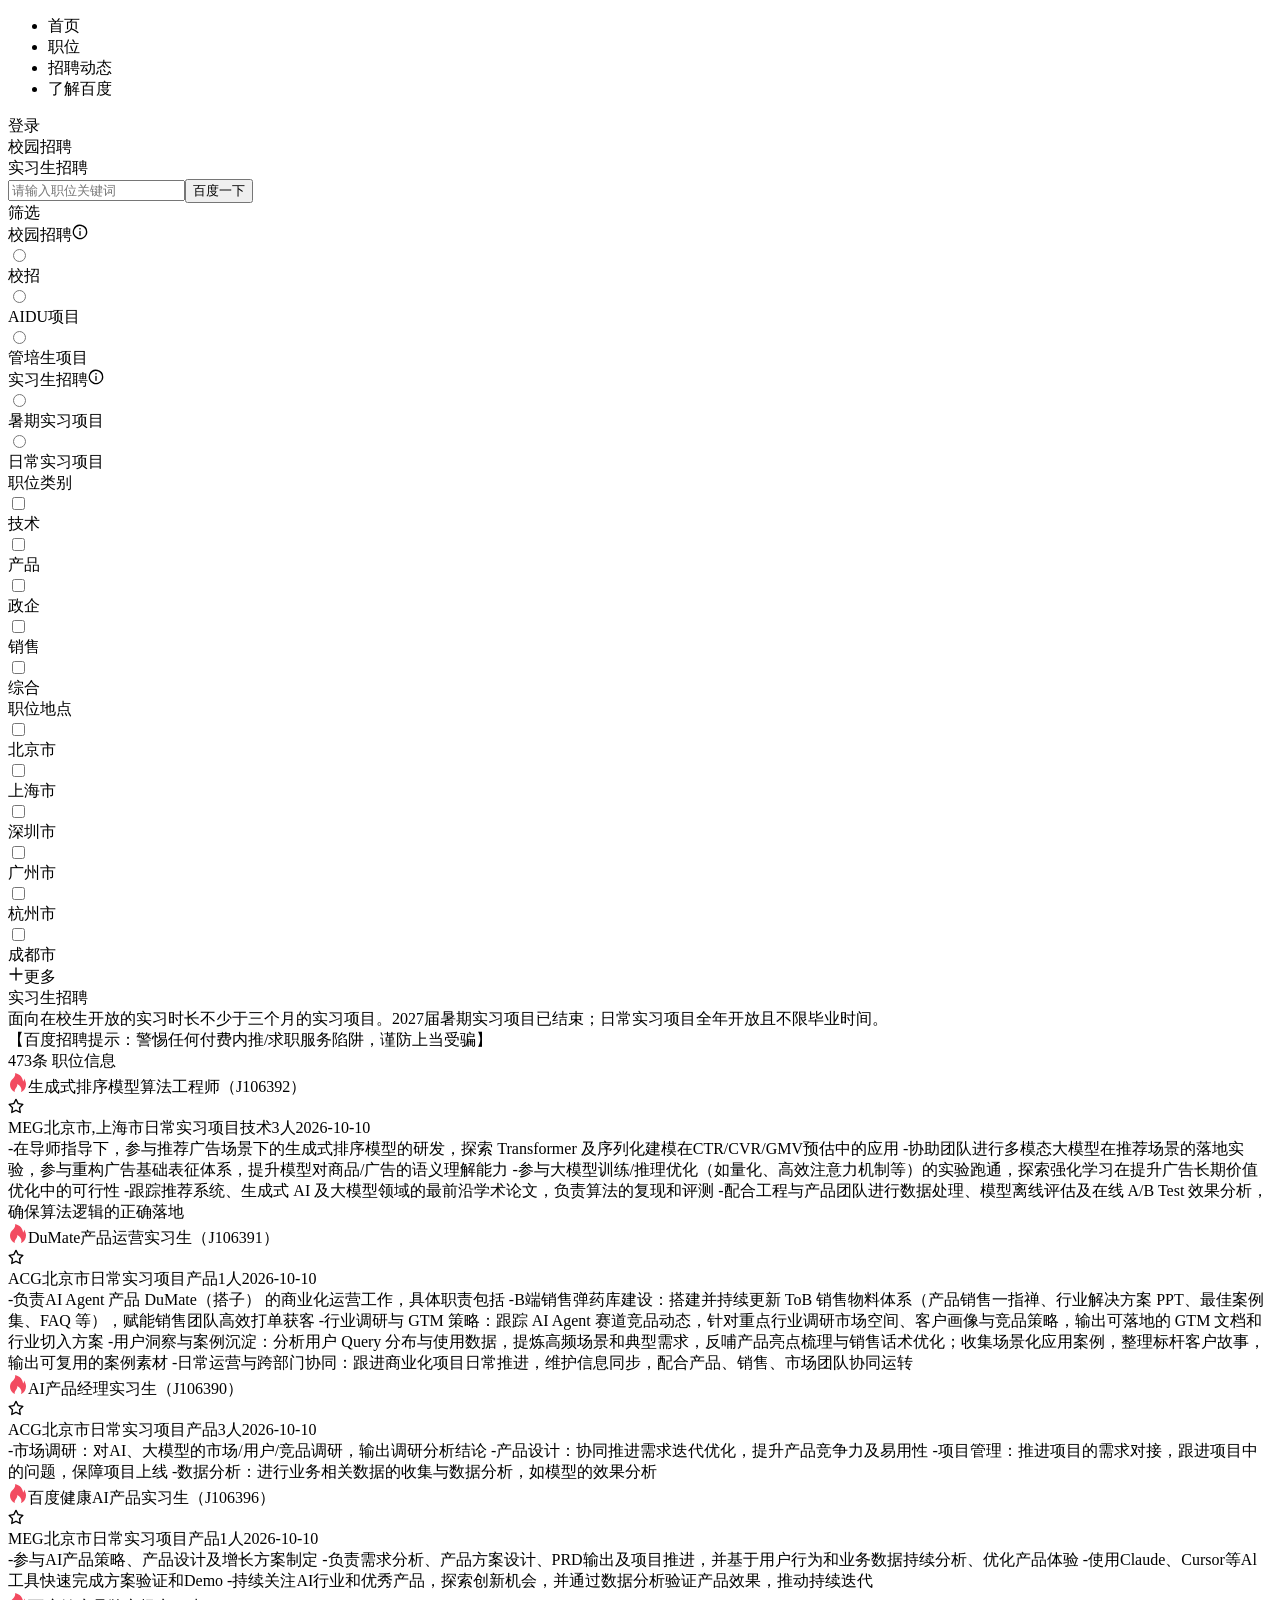
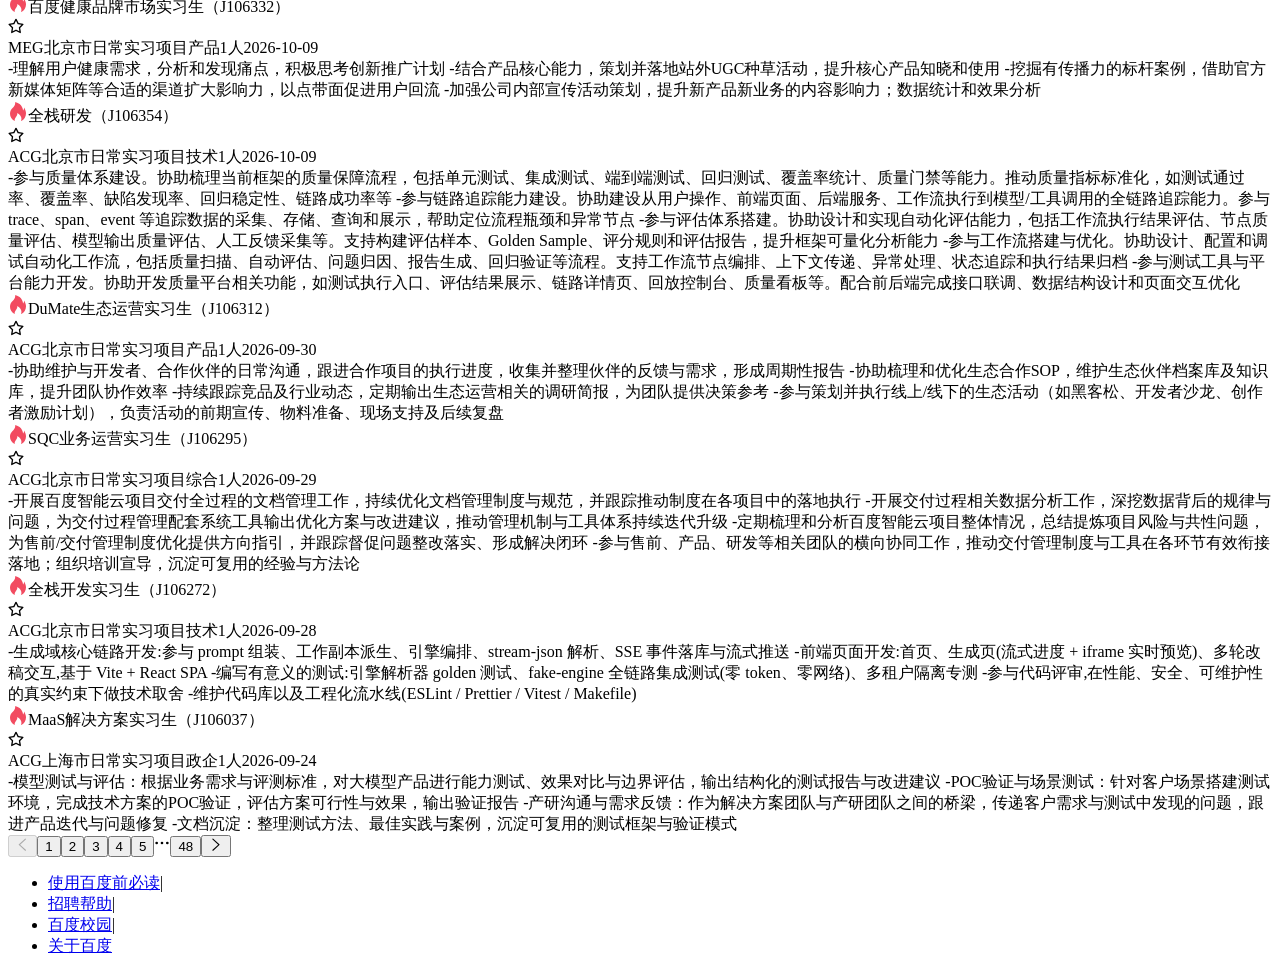
<file: docs/evaluations/2026-10-11-coverage/baidu-list.html>
<!DOCTYPE html><html lang="zh-CN" translate="no"><head><meta charSet="utf-8"/><title>百度校园招聘</title><meta name="keywords" content="百度校园招聘，百度校招，校招，校园招聘，大学生，2024，提前批，校招提前批，内推，校招内推，百度内推"/><meta name="description" content="百度官方招聘平台-诚挚邀请来自社会，校园，实习生，海外的各界精英了解百度，加入百度。百度，招最好的人，给最大的空间，看最后的结果，让优秀人才脱颖而出。"/><meta http-equiv="Content-Type" content="text/html;charset=utf-8"/><meta name="viewport" content="width=device-width,minimum-scale=1,maximum-scale=1,initial-scale=1,user-scalable=no"/><meta http-equiv="X-UA-Compatible" content="IE=edge"/><meta http-equiv="Cache-Control" content="no-store"/><meta http-equiv="Pragma" content="no-cache"/><meta http-equiv="Expires" content="0"/><meta name="baidu-site-verification" content="OP8Pm08nAE"/><link rel="shortcut icon" href="https://talent-fe.cdn.bcebos.com/new-talent/favicon.ico" type="image/x-icon"/><link rel="icon" href="https://talent-fe.cdn.bcebos.com/new-talent/favicon.ico" type="image/x-icon"/><link rel="stylesheet" href="https://talent-offical-static-prod.cdn.bcebos.com/hcm-recruitment/talent-offical-static-prod/client/static/css/3085675597715898.45feed27.chunk.css"/><link rel="stylesheet" href="https://talent-offical-static-prod.cdn.bcebos.com/hcm-recruitment/talent-offical-static-prod/client/static/css/Page.1bb0b006.chunk.css"/><link rel="stylesheet" href="https://talent-offical-static-prod.cdn.bcebos.com/hcm-recruitment/talent-offical-static-prod/client/static/css/list.d9f1c450.chunk.css"/></head><body><div id="app"><div><div class="page-header white-header no-fix"><div class="header-inner"><span></span><div class="header-control"><div class="header-menu"><ul class="header-menu-list"><li class="header-menu-item">首页</li><li class="header-menu-item active">职位</li><li class="header-menu-item">招聘动态</li><li class="header-menu-item">了解百度</li></ul></div><div class="header-user">登录</div></div></div></div><div class="app-content-wrap"><div class="list-page__m5yHy"><div class="list-banner__ZNW7P"><div class="list-banner-in__GjQpD"><div class="swiper-container"><div class="swiper-wrapper"><div class="swiper-slide swiper-slide-duplicate" data-swiper-slide-index="4"><div class="swiper-item__DHQuJ" style="background-image:url(https://talent-fe.cdn.bcebos.com/new-talent/web/260710/psig-p.png)"></div></div><div class="swiper-slide" data-swiper-slide-index="0"><div class="swiper-item__DHQuJ" style="background-image:url(https://talent-fe.cdn.bcebos.com/new-talent/web/260710/c-p.jpg)"></div></div><div class="swiper-slide" data-swiper-slide-index="1"><div class="swiper-item__DHQuJ" style="background-image:url(https://talent-fe.cdn.bcebos.com/new-talent/web/260706/g-p.png)"></div></div><div class="swiper-slide" data-swiper-slide-index="2"><div class="swiper-item__DHQuJ" style="background-image:url(https://talent-fe.cdn.bcebos.com/new-talent/web/260710/aidu-p.jpg)"></div></div><div class="swiper-slide" data-swiper-slide-index="3"><div class="swiper-item__DHQuJ" style="background-image:url(https://talent-fe.cdn.bcebos.com/new-talent/web/260714/aidu-p.png)"></div></div><div class="swiper-slide" data-swiper-slide-index="4"><div class="swiper-item__DHQuJ" style="background-image:url(https://talent-fe.cdn.bcebos.com/new-talent/web/260710/psig-p.png)"></div></div><div class="swiper-slide swiper-slide-duplicate" data-swiper-slide-index="0"><div class="swiper-item__DHQuJ" style="background-image:url(https://talent-fe.cdn.bcebos.com/new-talent/web/260710/c-p.jpg)"></div></div></div></div></div><div class="recruit-type__jWLqu"><div class="campus__m6dja">校园招聘</div><div class="intern__gqVaX active__BXKZb">实习生招聘</div></div><div class="search-wrap__ngXV7"><input type="text" class="search-input__89vSe" placeholder="请输入职位关键词" value=""/><button class="search-btn__2OnYA">百度一下</button></div></div><div class="list-content__iNFUk"><div class="list-slider__9TOmR"><div class="slider__HpD1Y"><div class="param-item__-WsQT"><div class="title-wrap__9hJDu"><div class="param-name__FxnK3">筛选</div></div></div><div class="param-item__-WsQT"><div class="param-title__hvbHL">校园招聘<i class="brick-icon param-title-icon__jN7lU"><svg width="1em" height="1em" viewBox="0 0 768 768" fill="currentColor"><path d="M352 352v192a32 32 0 0064 0V352a32 32 0 00-64 0zm32-80a40 40 0 1140-40 40 40 0 01-40 40zm352 112A352.09 352.09 0 0059.67 247a352.09 352.09 0 00648.66 274A349.83 349.83 0 00736 384zm-64 0a288 288 0 11-84.35-203.65A286.15 286.15 0 01672 384z"></path></svg></i></div><div class="brick-radio-group brick-radio-group-layout-vertical"><label class="brick-radio brick-radio-size-md brick-radio-type-normal"><div class="brick-radio-wrap"><input type="radio" class="brick-radio-input"/><div class="brick-radio-mark"><div class="brick-radio-mark-inner"></div></div></div><span class="brick-radio-label" title="校招">校招</span></label><label class="brick-radio brick-radio-size-md brick-radio-type-normal"><div class="brick-radio-wrap"><input type="radio" class="brick-radio-input"/><div class="brick-radio-mark"><div class="brick-radio-mark-inner"></div></div></div><span class="brick-radio-label" title="AIDU项目">AIDU项目</span></label><label class="brick-radio brick-radio-size-md brick-radio-type-normal"><div class="brick-radio-wrap"><input type="radio" class="brick-radio-input"/><div class="brick-radio-mark"><div class="brick-radio-mark-inner"></div></div></div><span class="brick-radio-label" title="管培生项目">管培生项目</span></label></div></div><div class="param-item__-WsQT"><div class="param-item__-WsQT"><div class="param-title__hvbHL">实习生招聘<i class="brick-icon param-title-icon__jN7lU"><svg width="1em" height="1em" viewBox="0 0 768 768" fill="currentColor"><path d="M352 352v192a32 32 0 0064 0V352a32 32 0 00-64 0zm32-80a40 40 0 1140-40 40 40 0 01-40 40zm352 112A352.09 352.09 0 0059.67 247a352.09 352.09 0 00648.66 274A349.83 349.83 0 00736 384zm-64 0a288 288 0 11-84.35-203.65A286.15 286.15 0 01672 384z"></path></svg></i></div><div class="brick-radio-group brick-radio-group-layout-vertical"><label class="brick-radio brick-radio-size-md brick-radio-type-normal"><div class="brick-radio-wrap"><input type="radio" class="brick-radio-input"/><div class="brick-radio-mark"><div class="brick-radio-mark-inner"></div></div></div><span class="brick-radio-label" title="暑期实习项目">暑期实习项目</span></label><label class="brick-radio brick-radio-size-md brick-radio-type-normal"><div class="brick-radio-wrap"><input type="radio" class="brick-radio-input"/><div class="brick-radio-mark"><div class="brick-radio-mark-inner"></div></div></div><span class="brick-radio-label" title="日常实习项目">日常实习项目</span></label></div></div></div><div class="param-item__-WsQT"><div class="param-title__hvbHL">职位类别</div><div class="brick-checkbox-group brick-checkbox-group-layout-vertical"><label class="brick-checkbox brick-checkbox-size-md brick-checkbox-type-normal"><div class="brick-checkbox-wrap"><input type="checkbox" class="brick-checkbox-input"/><div class="brick-checkbox-mark"><div class="brick-checkbox-mark-inner"></div></div></div><span class="brick-checkbox-label" title="技术">技术</span></label><label class="brick-checkbox brick-checkbox-size-md brick-checkbox-type-normal"><div class="brick-checkbox-wrap"><input type="checkbox" class="brick-checkbox-input"/><div class="brick-checkbox-mark"><div class="brick-checkbox-mark-inner"></div></div></div><span class="brick-checkbox-label" title="产品">产品</span></label><label class="brick-checkbox brick-checkbox-size-md brick-checkbox-type-normal"><div class="brick-checkbox-wrap"><input type="checkbox" class="brick-checkbox-input"/><div class="brick-checkbox-mark"><div class="brick-checkbox-mark-inner"></div></div></div><span class="brick-checkbox-label" title="政企">政企</span></label><label class="brick-checkbox brick-checkbox-size-md brick-checkbox-type-normal"><div class="brick-checkbox-wrap"><input type="checkbox" class="brick-checkbox-input"/><div class="brick-checkbox-mark"><div class="brick-checkbox-mark-inner"></div></div></div><span class="brick-checkbox-label" title="销售">销售</span></label><label class="brick-checkbox brick-checkbox-size-md brick-checkbox-type-normal"><div class="brick-checkbox-wrap"><input type="checkbox" class="brick-checkbox-input"/><div class="brick-checkbox-mark"><div class="brick-checkbox-mark-inner"></div></div></div><span class="brick-checkbox-label" title="综合">综合</span></label></div></div><div class="param-item__-WsQT"><div class="param-title__hvbHL">职位地点</div><div class="brick-checkbox-group brick-checkbox-group-layout-vertical"><label class="brick-checkbox brick-checkbox-size-md brick-checkbox-type-normal"><div class="brick-checkbox-wrap"><input type="checkbox" class="brick-checkbox-input"/><div class="brick-checkbox-mark"><div class="brick-checkbox-mark-inner"></div></div></div><span class="brick-checkbox-label" title="北京市">北京市</span></label><label class="brick-checkbox brick-checkbox-size-md brick-checkbox-type-normal"><div class="brick-checkbox-wrap"><input type="checkbox" class="brick-checkbox-input"/><div class="brick-checkbox-mark"><div class="brick-checkbox-mark-inner"></div></div></div><span class="brick-checkbox-label" title="上海市">上海市</span></label><label class="brick-checkbox brick-checkbox-size-md brick-checkbox-type-normal"><div class="brick-checkbox-wrap"><input type="checkbox" class="brick-checkbox-input"/><div class="brick-checkbox-mark"><div class="brick-checkbox-mark-inner"></div></div></div><span class="brick-checkbox-label" title="深圳市">深圳市</span></label><label class="brick-checkbox brick-checkbox-size-md brick-checkbox-type-normal"><div class="brick-checkbox-wrap"><input type="checkbox" class="brick-checkbox-input"/><div class="brick-checkbox-mark"><div class="brick-checkbox-mark-inner"></div></div></div><span class="brick-checkbox-label" title="广州市">广州市</span></label><label class="brick-checkbox brick-checkbox-size-md brick-checkbox-type-normal"><div class="brick-checkbox-wrap"><input type="checkbox" class="brick-checkbox-input"/><div class="brick-checkbox-mark"><div class="brick-checkbox-mark-inner"></div></div></div><span class="brick-checkbox-label" title="杭州市">杭州市</span></label><label class="brick-checkbox brick-checkbox-size-md brick-checkbox-type-normal"><div class="brick-checkbox-wrap"><input type="checkbox" class="brick-checkbox-input"/><div class="brick-checkbox-mark"><div class="brick-checkbox-mark-inner"></div></div></div><span class="brick-checkbox-label" title="成都市">成都市</span></label></div><div class="work-place-more__XOpkW"><i class="brick-icon work-place-more-icon__bFl4H"><svg width="1em" height="1em" viewBox="0 0 768 768" fill="currentColor"><path d="M672 352H416V96a32 32 0 00-64 0v256H96a32 32 0 000 64h256v256a32 32 0 0064 0V416h256a32 32 0 000-64z"></path></svg></i>更多</div></div></div></div><div class="list-detail__JfcUd"><div><div class="description__r62kZ"><div class="description-title__Ycj-Z">实习生招聘</div><div class="description-subtitle__qSRno">面向在校生开放的实习时长不少于三个月的实习项目。2027届暑期实习项目已结束；日常实习项目全年开放且不限毕业时间。</div><div class="description-content__sLDXv">【百度招聘提示：警惕任何付费内推/求职服务陷阱，谨防上当受骗】</div></div><div class="list-title__6uGuA">473条 职位信息</div><div><div class="post-item__D6QB-"><div class="post-title__egjTZ"><div class="post-title-content__5QLz1"><img src="[data-uri]" alt="热招职位"/><span>生成式排序模型算法工程师（J106392）</span></div><span class="post-title-icon__hk5Dv"><i class="brick-icon icon__2iZ9N"><svg width="1em" height="1em" viewBox="0 0 768 768" fill="currentColor"><path d="M588.7 726.67a31.949 31.949 0 01-14.76-3.61L384 624.36l-189.94 98.7a32 32 0 01-46.32-33.65l35.17-211.15L30.34 328.11A32 32 0 0148 273.66l211.68-31.8 95.69-191.49a32 32 0 0157.26 0l95.65 191.49L720 273.66a32 32 0 0117.7 54.45L585.09 478.26l35.17 211.15a32 32 0 01-31.56 37.26zM384 556.3a31.89 31.89 0 0114.75 3.61l147.86 76.82-27.38-164.36a32 32 0 019.12-28.06l118.76-116.88-164.78-24.75a32 32 0 01-23.87-17.34L384 136.28l-74.46 149.06a32 32 0 01-23.87 17.34l-164.78 24.75 118.76 116.88a32 32 0 019.12 28.06l-27.38 164.36 147.86-76.82A31.89 31.89 0 01384 556.3z" fill-rule="nonzero"></path></svg></i><div></div></span></div><div class="post-subtitle__AeFDd"><span class="post-subtitle-item__8jHNX">MEG</span><span class="post-subtitle-item__8jHNX">北京市,上海市</span><span class="post-subtitle-item__8jHNX">日常实习项目</span><span class="post-subtitle-item__8jHNX">技术</span><span class="post-subtitle-item__8jHNX">3人</span><span class="post-subtitle-item__8jHNX">2026-10-10</span></div><div class="post-content__4I3JT">-在导师指导下，参与推荐广告场景下的生成式排序模型的研发，探索 Transformer 及序列化建模在CTR/CVR/GMV预估中的应用
-协助团队进行多模态大模型在推荐场景的落地实验，参与重构广告基础表征体系，提升模型对商品/广告的语义理解能力
-参与大模型训练/推理优化（如量化、高效注意力机制等）的实验跑通，探索强化学习在提升广告长期价值优化中的可行性
-跟踪推荐系统、生成式 AI 及大模型领域的最前沿学术论文，负责算法的复现和评测
-配合工程与产品团队进行数据处理、模型离线评估及在线 A/B Test 效果分析，确保算法逻辑的正确落地</div></div><div class="post-item__D6QB-"><div class="post-title__egjTZ"><div class="post-title-content__5QLz1"><img src="[data-uri]" alt="热招职位"/><span>DuMate产品运营实习生（J106391）</span></div><span class="post-title-icon__hk5Dv"><i class="brick-icon icon__2iZ9N"><svg width="1em" height="1em" viewBox="0 0 768 768" fill="currentColor"><path d="M588.7 726.67a31.949 31.949 0 01-14.76-3.61L384 624.36l-189.94 98.7a32 32 0 01-46.32-33.65l35.17-211.15L30.34 328.11A32 32 0 0148 273.66l211.68-31.8 95.69-191.49a32 32 0 0157.26 0l95.65 191.49L720 273.66a32 32 0 0117.7 54.45L585.09 478.26l35.17 211.15a32 32 0 01-31.56 37.26zM384 556.3a31.89 31.89 0 0114.75 3.61l147.86 76.82-27.38-164.36a32 32 0 019.12-28.06l118.76-116.88-164.78-24.75a32 32 0 01-23.87-17.34L384 136.28l-74.46 149.06a32 32 0 01-23.87 17.34l-164.78 24.75 118.76 116.88a32 32 0 019.12 28.06l-27.38 164.36 147.86-76.82A31.89 31.89 0 01384 556.3z" fill-rule="nonzero"></path></svg></i><div></div></span></div><div class="post-subtitle__AeFDd"><span class="post-subtitle-item__8jHNX">ACG</span><span class="post-subtitle-item__8jHNX">北京市</span><span class="post-subtitle-item__8jHNX">日常实习项目</span><span class="post-subtitle-item__8jHNX">产品</span><span class="post-subtitle-item__8jHNX">1人</span><span class="post-subtitle-item__8jHNX">2026-10-10</span></div><div class="post-content__4I3JT">-负责AI Agent 产品 DuMate（搭子） 的商业化运营工作，具体职责包括
-B端销售弹药库建设：搭建并持续更新 ToB 销售物料体系（产品销售一指禅、行业解决方案 PPT、最佳案例集、FAQ 等），赋能销售团队高效打单获客
-行业调研与 GTM 策略：跟踪 AI Agent 赛道竞品动态，针对重点行业调研市场空间、客户画像与竞品策略，输出可落地的 GTM 文档和行业切入方案
-用户洞察与案例沉淀：分析用户 Query 分布与使用数据，提炼高频场景和典型需求，反哺产品亮点梳理与销售话术优化；收集场景化应用案例，整理标杆客户故事，输出可复用的案例素材
-日常运营与跨部门协同：跟进商业化项目日常推进，维护信息同步，配合产品、销售、市场团队协同运转</div></div><div class="post-item__D6QB-"><div class="post-title__egjTZ"><div class="post-title-content__5QLz1"><img src="[data-uri]" alt="热招职位"/><span>AI产品经理实习生（J106390）</span></div><span class="post-title-icon__hk5Dv"><i class="brick-icon icon__2iZ9N"><svg width="1em" height="1em" viewBox="0 0 768 768" fill="currentColor"><path d="M588.7 726.67a31.949 31.949 0 01-14.76-3.61L384 624.36l-189.94 98.7a32 32 0 01-46.32-33.65l35.17-211.15L30.34 328.11A32 32 0 0148 273.66l211.68-31.8 95.69-191.49a32 32 0 0157.26 0l95.65 191.49L720 273.66a32 32 0 0117.7 54.45L585.09 478.26l35.17 211.15a32 32 0 01-31.56 37.26zM384 556.3a31.89 31.89 0 0114.75 3.61l147.86 76.82-27.38-164.36a32 32 0 019.12-28.06l118.76-116.88-164.78-24.75a32 32 0 01-23.87-17.34L384 136.28l-74.46 149.06a32 32 0 01-23.87 17.34l-164.78 24.75 118.76 116.88a32 32 0 019.12 28.06l-27.38 164.36 147.86-76.82A31.89 31.89 0 01384 556.3z" fill-rule="nonzero"></path></svg></i><div></div></span></div><div class="post-subtitle__AeFDd"><span class="post-subtitle-item__8jHNX">ACG</span><span class="post-subtitle-item__8jHNX">北京市</span><span class="post-subtitle-item__8jHNX">日常实习项目</span><span class="post-subtitle-item__8jHNX">产品</span><span class="post-subtitle-item__8jHNX">3人</span><span class="post-subtitle-item__8jHNX">2026-10-10</span></div><div class="post-content__4I3JT">-市场调研：对AI、大模型的市场/用户/竞品调研，输出调研分析结论
-产品设计：协同推进需求迭代优化，提升产品竞争力及易用性
-项目管理：推进项目的需求对接，跟进项目中的问题，保障项目上线
-数据分析：进行业务相关数据的收集与数据分析，如模型的效果分析</div></div><div class="post-item__D6QB-"><div class="post-title__egjTZ"><div class="post-title-content__5QLz1"><img src="[data-uri]" alt="热招职位"/><span>百度健康AI产品实习生（J106396）</span></div><span class="post-title-icon__hk5Dv"><i class="brick-icon icon__2iZ9N"><svg width="1em" height="1em" viewBox="0 0 768 768" fill="currentColor"><path d="M588.7 726.67a31.949 31.949 0 01-14.76-3.61L384 624.36l-189.94 98.7a32 32 0 01-46.32-33.65l35.17-211.15L30.34 328.11A32 32 0 0148 273.66l211.68-31.8 95.69-191.49a32 32 0 0157.26 0l95.65 191.49L720 273.66a32 32 0 0117.7 54.45L585.09 478.26l35.17 211.15a32 32 0 01-31.56 37.26zM384 556.3a31.89 31.89 0 0114.75 3.61l147.86 76.82-27.38-164.36a32 32 0 019.12-28.06l118.76-116.88-164.78-24.75a32 32 0 01-23.87-17.34L384 136.28l-74.46 149.06a32 32 0 01-23.87 17.34l-164.78 24.75 118.76 116.88a32 32 0 019.12 28.06l-27.38 164.36 147.86-76.82A31.89 31.89 0 01384 556.3z" fill-rule="nonzero"></path></svg></i><div></div></span></div><div class="post-subtitle__AeFDd"><span class="post-subtitle-item__8jHNX">MEG</span><span class="post-subtitle-item__8jHNX">北京市</span><span class="post-subtitle-item__8jHNX">日常实习项目</span><span class="post-subtitle-item__8jHNX">产品</span><span class="post-subtitle-item__8jHNX">1人</span><span class="post-subtitle-item__8jHNX">2026-10-10</span></div><div class="post-content__4I3JT">-参与AI产品策略、产品设计及增长方案制定
-负责需求分析、产品方案设计、PRD输出及项目推进，并基于用户行为和业务数据持续分析、优化产品体验
-使用Claude、Cursor等Al工具快速完成方案验证和Demo
-持续关注AI行业和优秀产品，探索创新机会，并通过数据分析验证产品效果，推动持续迭代</div></div><div class="post-item__D6QB-"><div class="post-title__egjTZ"><div class="post-title-content__5QLz1"><img src="[data-uri]" alt="热招职位"/><span>百度健康品牌市场实习生（J106332）</span></div><span class="post-title-icon__hk5Dv"><i class="brick-icon icon__2iZ9N"><svg width="1em" height="1em" viewBox="0 0 768 768" fill="currentColor"><path d="M588.7 726.67a31.949 31.949 0 01-14.76-3.61L384 624.36l-189.94 98.7a32 32 0 01-46.32-33.65l35.17-211.15L30.34 328.11A32 32 0 0148 273.66l211.68-31.8 95.69-191.49a32 32 0 0157.26 0l95.65 191.49L720 273.66a32 32 0 0117.7 54.45L585.09 478.26l35.17 211.15a32 32 0 01-31.56 37.26zM384 556.3a31.89 31.89 0 0114.75 3.61l147.86 76.82-27.38-164.36a32 32 0 019.12-28.06l118.76-116.88-164.78-24.75a32 32 0 01-23.87-17.34L384 136.28l-74.46 149.06a32 32 0 01-23.87 17.34l-164.78 24.75 118.76 116.88a32 32 0 019.12 28.06l-27.38 164.36 147.86-76.82A31.89 31.89 0 01384 556.3z" fill-rule="nonzero"></path></svg></i><div></div></span></div><div class="post-subtitle__AeFDd"><span class="post-subtitle-item__8jHNX">MEG</span><span class="post-subtitle-item__8jHNX">北京市</span><span class="post-subtitle-item__8jHNX">日常实习项目</span><span class="post-subtitle-item__8jHNX">产品</span><span class="post-subtitle-item__8jHNX">1人</span><span class="post-subtitle-item__8jHNX">2026-10-09</span></div><div class="post-content__4I3JT">-理解用户健康需求，分析和发现痛点，积极思考创新推广计划
-结合产品核心能力，策划并落地站外UGC种草活动，提升核心产品知晓和使用
-挖掘有传播力的标杆案例，借助官方新媒体矩阵等合适的渠道扩大影响力，以点带面促进用户回流
-加强公司内部宣传活动策划，提升新产品新业务的内容影响力；数据统计和效果分析</div></div><div class="post-item__D6QB-"><div class="post-title__egjTZ"><div class="post-title-content__5QLz1"><img src="[data-uri]" alt="热招职位"/><span>全栈研发（J106354）</span></div><span class="post-title-icon__hk5Dv"><i class="brick-icon icon__2iZ9N"><svg width="1em" height="1em" viewBox="0 0 768 768" fill="currentColor"><path d="M588.7 726.67a31.949 31.949 0 01-14.76-3.61L384 624.36l-189.94 98.7a32 32 0 01-46.32-33.65l35.17-211.15L30.34 328.11A32 32 0 0148 273.66l211.68-31.8 95.69-191.49a32 32 0 0157.26 0l95.65 191.49L720 273.66a32 32 0 0117.7 54.45L585.09 478.26l35.17 211.15a32 32 0 01-31.56 37.26zM384 556.3a31.89 31.89 0 0114.75 3.61l147.86 76.82-27.38-164.36a32 32 0 019.12-28.06l118.76-116.88-164.78-24.75a32 32 0 01-23.87-17.34L384 136.28l-74.46 149.06a32 32 0 01-23.87 17.34l-164.78 24.75 118.76 116.88a32 32 0 019.12 28.06l-27.38 164.36 147.86-76.82A31.89 31.89 0 01384 556.3z" fill-rule="nonzero"></path></svg></i><div></div></span></div><div class="post-subtitle__AeFDd"><span class="post-subtitle-item__8jHNX">ACG</span><span class="post-subtitle-item__8jHNX">北京市</span><span class="post-subtitle-item__8jHNX">日常实习项目</span><span class="post-subtitle-item__8jHNX">技术</span><span class="post-subtitle-item__8jHNX">1人</span><span class="post-subtitle-item__8jHNX">2026-10-09</span></div><div class="post-content__4I3JT">-参与质量体系建设。协助梳理当前框架的质量保障流程，包括单元测试、集成测试、端到端测试、回归测试、覆盖率统计、质量门禁等能力。推动质量指标标准化，如测试通过率、覆盖率、缺陷发现率、回归稳定性、链路成功率等
-参与链路追踪能力建设。协助建设从用户操作、前端页面、后端服务、工作流执行到模型/工具调用的全链路追踪能力。参与 trace、span、event 等追踪数据的采集、存储、查询和展示，帮助定位流程瓶颈和异常节点
-参与评估体系搭建。协助设计和实现自动化评估能力，包括工作流执行结果评估、节点质量评估、模型输出质量评估、人工反馈采集等。支持构建评估样本、Golden Sample、评分规则和评估报告，提升框架可量化分析能力
-参与工作流搭建与优化。协助设计、配置和调试自动化工作流，包括质量扫描、自动评估、问题归因、报告生成、回归验证等流程。支持工作流节点编排、上下文传递、异常处理、状态追踪和执行结果归档
-参与测试工具与平台能力开发。协助开发质量平台相关功能，如测试执行入口、评估结果展示、链路详情页、回放控制台、质量看板等。配合前后端完成接口联调、数据结构设计和页面交互优化</div></div><div class="post-item__D6QB-"><div class="post-title__egjTZ"><div class="post-title-content__5QLz1"><img src="[data-uri]" alt="热招职位"/><span>DuMate生态运营实习生（J106312）</span></div><span class="post-title-icon__hk5Dv"><i class="brick-icon icon__2iZ9N"><svg width="1em" height="1em" viewBox="0 0 768 768" fill="currentColor"><path d="M588.7 726.67a31.949 31.949 0 01-14.76-3.61L384 624.36l-189.94 98.7a32 32 0 01-46.32-33.65l35.17-211.15L30.34 328.11A32 32 0 0148 273.66l211.68-31.8 95.69-191.49a32 32 0 0157.26 0l95.65 191.49L720 273.66a32 32 0 0117.7 54.45L585.09 478.26l35.17 211.15a32 32 0 01-31.56 37.26zM384 556.3a31.89 31.89 0 0114.75 3.61l147.86 76.82-27.38-164.36a32 32 0 019.12-28.06l118.76-116.88-164.78-24.75a32 32 0 01-23.87-17.34L384 136.28l-74.46 149.06a32 32 0 01-23.87 17.34l-164.78 24.75 118.76 116.88a32 32 0 019.12 28.06l-27.38 164.36 147.86-76.82A31.89 31.89 0 01384 556.3z" fill-rule="nonzero"></path></svg></i><div></div></span></div><div class="post-subtitle__AeFDd"><span class="post-subtitle-item__8jHNX">ACG</span><span class="post-subtitle-item__8jHNX">北京市</span><span class="post-subtitle-item__8jHNX">日常实习项目</span><span class="post-subtitle-item__8jHNX">产品</span><span class="post-subtitle-item__8jHNX">1人</span><span class="post-subtitle-item__8jHNX">2026-09-30</span></div><div class="post-content__4I3JT">-协助维护与开发者、合作伙伴的日常沟通，跟进合作项目的执行进度，收集并整理伙伴的反馈与需求，形成周期性报告
-协助梳理和优化生态合作SOP，维护生态伙伴档案库及知识库，提升团队协作效率
-持续跟踪竞品及行业动态，定期输出生态运营相关的调研简报，为团队提供决策参考
-参与策划并执行线上/线下的生态活动（如黑客松、开发者沙龙、创作者激励计划），负责活动的前期宣传、物料准备、现场支持及后续复盘</div></div><div class="post-item__D6QB-"><div class="post-title__egjTZ"><div class="post-title-content__5QLz1"><img src="[data-uri]" alt="热招职位"/><span>SQC业务运营实习生（J106295）</span></div><span class="post-title-icon__hk5Dv"><i class="brick-icon icon__2iZ9N"><svg width="1em" height="1em" viewBox="0 0 768 768" fill="currentColor"><path d="M588.7 726.67a31.949 31.949 0 01-14.76-3.61L384 624.36l-189.94 98.7a32 32 0 01-46.32-33.65l35.17-211.15L30.34 328.11A32 32 0 0148 273.66l211.68-31.8 95.69-191.49a32 32 0 0157.26 0l95.65 191.49L720 273.66a32 32 0 0117.7 54.45L585.09 478.26l35.17 211.15a32 32 0 01-31.56 37.26zM384 556.3a31.89 31.89 0 0114.75 3.61l147.86 76.82-27.38-164.36a32 32 0 019.12-28.06l118.76-116.88-164.78-24.75a32 32 0 01-23.87-17.34L384 136.28l-74.46 149.06a32 32 0 01-23.87 17.34l-164.78 24.75 118.76 116.88a32 32 0 019.12 28.06l-27.38 164.36 147.86-76.82A31.89 31.89 0 01384 556.3z" fill-rule="nonzero"></path></svg></i><div></div></span></div><div class="post-subtitle__AeFDd"><span class="post-subtitle-item__8jHNX">ACG</span><span class="post-subtitle-item__8jHNX">北京市</span><span class="post-subtitle-item__8jHNX">日常实习项目</span><span class="post-subtitle-item__8jHNX">综合</span><span class="post-subtitle-item__8jHNX">1人</span><span class="post-subtitle-item__8jHNX">2026-09-29</span></div><div class="post-content__4I3JT">-开展百度智能云项目交付全过程的文档管理工作，持续优化文档管理制度与规范，并跟踪推动制度在各项目中的落地执行
-开展交付过程相关数据分析工作，深挖数据背后的规律与问题，为交付过程管理配套系统工具输出优化方案与改进建议，推动管理机制与工具体系持续迭代升级
-定期梳理和分析百度智能云项目整体情况，总结提炼项目风险与共性问题，为售前/交付管理制度优化提供方向指引，并跟踪督促问题整改落实、形成解决闭环
-参与售前、产品、研发等相关团队的横向协同工作，推动交付管理制度与工具在各环节有效衔接落地；组织培训宣导，沉淀可复用的经验与方法论</div></div><div class="post-item__D6QB-"><div class="post-title__egjTZ"><div class="post-title-content__5QLz1"><img src="[data-uri]" alt="热招职位"/><span>全栈开发实习生（J106272）</span></div><span class="post-title-icon__hk5Dv"><i class="brick-icon icon__2iZ9N"><svg width="1em" height="1em" viewBox="0 0 768 768" fill="currentColor"><path d="M588.7 726.67a31.949 31.949 0 01-14.76-3.61L384 624.36l-189.94 98.7a32 32 0 01-46.32-33.65l35.17-211.15L30.34 328.11A32 32 0 0148 273.66l211.68-31.8 95.69-191.49a32 32 0 0157.26 0l95.65 191.49L720 273.66a32 32 0 0117.7 54.45L585.09 478.26l35.17 211.15a32 32 0 01-31.56 37.26zM384 556.3a31.89 31.89 0 0114.75 3.61l147.86 76.82-27.38-164.36a32 32 0 019.12-28.06l118.76-116.88-164.78-24.75a32 32 0 01-23.87-17.34L384 136.28l-74.46 149.06a32 32 0 01-23.87 17.34l-164.78 24.75 118.76 116.88a32 32 0 019.12 28.06l-27.38 164.36 147.86-76.82A31.89 31.89 0 01384 556.3z" fill-rule="nonzero"></path></svg></i><div></div></span></div><div class="post-subtitle__AeFDd"><span class="post-subtitle-item__8jHNX">ACG</span><span class="post-subtitle-item__8jHNX">北京市</span><span class="post-subtitle-item__8jHNX">日常实习项目</span><span class="post-subtitle-item__8jHNX">技术</span><span class="post-subtitle-item__8jHNX">1人</span><span class="post-subtitle-item__8jHNX">2026-09-28</span></div><div class="post-content__4I3JT">-生成域核心链路开发:参与 prompt 组装、工作副本派生、引擎编排、stream-json 解析、SSE 事件落库与流式推送
-前端页面开发:首页、生成页(流式进度 + iframe 实时预览)、多轮改稿交互,基于 Vite + React SPA
-编写有意义的测试:引擎解析器 golden 测试、fake-engine 全链路集成测试(零 token、零网络)、多租户隔离专测
-参与代码评审,在性能、安全、可维护性的真实约束下做技术取舍
-维护代码库以及工程化流水线(ESLint / Prettier / Vitest / Makefile)</div></div><div class="post-item__D6QB-"><div class="post-title__egjTZ"><div class="post-title-content__5QLz1"><img src="[data-uri]" alt="热招职位"/><span>MaaS解决方案实习生（J106037）</span></div><span class="post-title-icon__hk5Dv"><i class="brick-icon icon__2iZ9N"><svg width="1em" height="1em" viewBox="0 0 768 768" fill="currentColor"><path d="M588.7 726.67a31.949 31.949 0 01-14.76-3.61L384 624.36l-189.94 98.7a32 32 0 01-46.32-33.65l35.17-211.15L30.34 328.11A32 32 0 0148 273.66l211.68-31.8 95.69-191.49a32 32 0 0157.26 0l95.65 191.49L720 273.66a32 32 0 0117.7 54.45L585.09 478.26l35.17 211.15a32 32 0 01-31.56 37.26zM384 556.3a31.89 31.89 0 0114.75 3.61l147.86 76.82-27.38-164.36a32 32 0 019.12-28.06l118.76-116.88-164.78-24.75a32 32 0 01-23.87-17.34L384 136.28l-74.46 149.06a32 32 0 01-23.87 17.34l-164.78 24.75 118.76 116.88a32 32 0 019.12 28.06l-27.38 164.36 147.86-76.82A31.89 31.89 0 01384 556.3z" fill-rule="nonzero"></path></svg></i><div></div></span></div><div class="post-subtitle__AeFDd"><span class="post-subtitle-item__8jHNX">ACG</span><span class="post-subtitle-item__8jHNX">上海市</span><span class="post-subtitle-item__8jHNX">日常实习项目</span><span class="post-subtitle-item__8jHNX">政企</span><span class="post-subtitle-item__8jHNX">1人</span><span class="post-subtitle-item__8jHNX">2026-09-24</span></div><div class="post-content__4I3JT">-模型测试与评估：根据业务需求与评测标准，对大模型产品进行能力测试、效果对比与边界评估，输出结构化的测试报告与改进建议
-POC验证与场景测试：针对客户场景搭建测试环境，完成技术方案的POC验证，评估方案可行性与效果，输出验证报告
-产研沟通与需求反馈：作为解决方案团队与产研团队之间的桥梁，传递客户需求与测试中发现的问题，跟进产品迭代与问题修复
-文档沉淀：整理测试方法、最佳实践与案例，沉淀可复用的测试框架与验证模式</div></div></div><div class="page-wrap__Q1dWT"><div class="brick-pagination brick-pagination-size-md brick-pagination-type-normal"><div class="brick-pagination-inner"><div class="brick-pagination-page-number"><button disabled="" class="brick-button brick-pagination-page-number-move brick-button-size-md brick-button-shape-normal brick-button-type-normal brick-button-loading-type-normal brick-button-color-normal brick-button-disabled brick-button-icon-only"><span class="brick-button-inner"><i class="brick-icon"><svg width="1em" height="1em" viewBox="0 0 768 768" fill="currentColor"><path d="M543 31a32 32 0 0121.57 55.64L238.53 384l327 297.36a32 32 0 11-43.06 47.34l-353-321a32 32 0 010-47.31l352-321A31.84 31.84 0 01543 31z"></path></svg></i></span></button><button class="brick-button brick-pagination-page-number-item brick-pagination-page-number-item-active brick-button-size-md brick-button-shape-normal brick-button-type-normal brick-button-loading-type-normal brick-button-color-normal"><span class="brick-button-inner"><span class="brick-button-content">1</span></span></button><button class="brick-button brick-pagination-page-number-item brick-button-size-md brick-button-shape-normal brick-button-type-normal brick-button-loading-type-normal brick-button-color-normal"><span class="brick-button-inner"><span class="brick-button-content">2</span></span></button><button class="brick-button brick-pagination-page-number-item brick-button-size-md brick-button-shape-normal brick-button-type-normal brick-button-loading-type-normal brick-button-color-normal"><span class="brick-button-inner"><span class="brick-button-content">3</span></span></button><button class="brick-button brick-pagination-page-number-item brick-button-size-md brick-button-shape-normal brick-button-type-normal brick-button-loading-type-normal brick-button-color-normal"><span class="brick-button-inner"><span class="brick-button-content">4</span></span></button><button class="brick-button brick-pagination-page-number-item brick-button-size-md brick-button-shape-normal brick-button-type-normal brick-button-loading-type-normal brick-button-color-normal"><span class="brick-button-inner"><span class="brick-button-content">5</span></span></button><span class="brick-pagination-page-number-ellipsis"><i class="brick-icon"><svg width="1em" height="1em" viewBox="0 0 768 768" fill="currentColor"><path d="M448 384a64 64 0 11-64-64 64 64 0 0164 64zm-320-64a64 64 0 1064 64 64 64 0 00-64-64zm512 0a64 64 0 1064 64 64 64 0 00-64-64z"></path></svg></i></span><button class="brick-button brick-pagination-page-number-item brick-button-size-md brick-button-shape-normal brick-button-type-normal brick-button-loading-type-normal brick-button-color-normal"><span class="brick-button-inner"><span class="brick-button-content">48</span></span></button><button class="brick-button brick-pagination-page-number-move brick-button-size-md brick-button-shape-normal brick-button-type-normal brick-button-loading-type-normal brick-button-color-normal brick-button-icon-only"><span class="brick-button-inner"><i class="brick-icon"><svg width="1em" height="1em" viewBox="0 0 768 768" fill="currentColor"><path d="M225 737a32 32 0 01-21.57-55.64L529.47 384l-327-297.36a32 32 0 0143.06-47.34l353 321a32 32 0 010 47.31l-352 321A31.84 31.84 0 01225 737z"></path></svg></i></span></button></div></div></div></div></div></div></div></div></div><div class="social-footer"><ul class="social-footer-container"><li><a href="http://www.baidu.com/duty/" target="_blank" rel="noreferrer">使用百度前必读</a>|</li><li><a href="/static/index.html#/recruitHelp" target="_blank" rel="noreferrer">招聘帮助</a>|</li><li><a href="http://campus.baidu.com/" target="_blank" rel="noreferrer">百度校园</a>|</li><li><a href="https://home.baidu.com/" target="_blank" rel="noreferrer">关于百度</a></li></ul></div></div></div><script>window.__USE_SSR__=true; window.__INITIAL_DATA__ ={"layoutData":{"headerMenuList":[{"name":"首页","value":"\u002F","order":0,"isNewPage":false},{"name":"职位","value":"\u002Flist","order":1,"isNewPage":false},{"name":"招聘动态","value":"\u002Ftrend","order":2,"isNewPage":false},{"name":"了解百度","value":"https:\u002F\u002Fhome.baidu.com\u002F","order":3,"isNewPage":true}],"footerMenuList":[{"name":"相关链接","order":0,"childList":[{"name":"百度社招","value":"https:\u002F\u002Ftalent.baidu.com\u002Fjobs\u002Fsocial","order":0,"isNewPage":true},{"name":"可持续发展","value":"https:\u002F\u002Fesg.baidu.com","order":1,"isNewPage":true}]},{"name":"隐私声明","order":1,"childList":[{"name":"免责声明","value":"https:\u002F\u002Fwww.baidu.com\u002Fduty","order":0,"isNewPage":true},{"name":"隐私权保护声明","value":"https:\u002F\u002Fwww.baidu.com\u002Fduty\u002Fyinsiquan.html","order":1,"isNewPage":true}]}],"socialHeaderMenuList":[{"name":"首页","value":"https:\u002F\u002Ftalent.baidu.com\u002Fjobs\u002Fsocial","order":0,"isNewPage":false},{"name":"社会招聘","value":"\u002Fsocial-list","order":1,"isNewPage":false},{"name":"校园招聘","value":"\u002Fcampus","order":2,"isNewPage":false},{"name":"了解百度","value":"https:\u002F\u002Fhome.baidu.com\u002F","order":3,"isNewPage":true}]},"detailData":{"postInfo":{"education":"","name":"UI设计实习生（J106036）","orgName":"","postId":"cb2f24d2-2f9c-441a-9de7-9c174a7542c4","jobId":"0245e66f-3138-486d-b6d8-50290fea1c40","postType":"综合","publishDate":"2026-09-18","updateDate":"2026-09-20","recruitNum":"1","serviceCondition":"-具备扎实的 UI 基础能力，熟悉色彩、排版、栅格系统、组件规范等设计原则，能独立完成高质量的视觉产出\n-熟练使用 Figma 等主流设计工具，掌握切图、标注、组件化等协作规范\n-具备良好的沟通表达能力与团队协作能力，能够清晰阐述设计思路，与产品、开发高效配合\n-对 AI 有较强的学习意愿和敏感度，乐于尝试 AI 绘画、AI 辅助设计等新工具与新方法\n-具备优秀的视觉设计能力或相关作品集者优先（加分项）","workContent":"-参与百度智能云相关产品的视觉设计工作，涵盖官网页面、产品宣传物料、运营活动、品牌视觉等内容的设计与输出\n-根据产品与业务需求，完成视觉方案的设计与执行，保证设计质量与整体风格一致性\n-配合团队设计师完成设计规范与组件库的搭建、维护与沉淀\n-参与设计评审与设计走查，根据反馈持续优化设计方案，跟进设计落地并与开发团队协作，确保最终实现效果\n-关注设计趋势与 AI 设计工具的发展，探索 AI 辅助设计在工作流中的应用，并参与相关设计探索与实践","workPlace":"北京市","workYears":"","favoriteFlag":false,"projectType":"日常实习项目","projectTypeCode":"-1","hotFlag":true,"bgShortName":"ACG"},"recruitType":"INTERN","isValid":true,"projectType":undefined},"listData":{"swiperList":["https:\u002F\u002Ftalent-fe.cdn.bcebos.com\u002Fnew-talent\u002Fweb\u002F260710\u002Fc-p.jpg","https:\u002F\u002Ftalent-fe.cdn.bcebos.com\u002Fnew-talent\u002Fweb\u002F260706\u002Fg-p.png","https:\u002F\u002Ftalent-fe.cdn.bcebos.com\u002Fnew-talent\u002Fweb\u002F260710\u002Faidu-p.jpg","https:\u002F\u002Ftalent-fe.cdn.bcebos.com\u002Fnew-talent\u002Fweb\u002F260714\u002Faidu-p.png","https:\u002F\u002Ftalent-fe.cdn.bcebos.com\u002Fnew-talent\u002Fweb\u002F260710\u002Fpsig-p.png"],"listConfig":[{"title":"校园招聘","subtitle":"面向全球2027届毕业生，毕业时间在2026年9月1日到2027年8月31日之间","content":"【中国大陆（内地）以毕业证为准，中国港澳台及海外地区以学位证为准】\n【百度招聘提示：警惕任何付费内推\u002F求职服务陷阱，谨防上当受骗】","recruitType":"GRADUATE","resourceIdList":["199","200","195","196","207","192","208","209","203","204"],"resourceList":[{"url":"https:\u002F\u002Ftalent-fe.cdn.bcebos.com\u002Fnew-talent\u002Fweb\u002F260710\u002Fc-p.jpg","name":"列表页banner图-校招-27","attachmentType":"PHOTO","photoSize":"","clientType":"pc"},{"url":"https:\u002F\u002Ftalent-fe.cdn.bcebos.com\u002Fnew-talent\u002Fweb\u002F260706\u002Fg-p.png","name":"列表页banner图-管培-27-v2","attachmentType":"PHOTO","photoSize":"","clientType":"pc"},{"url":"https:\u002F\u002Ftalent-fe.cdn.bcebos.com\u002Fnew-talent\u002Fweb\u002F260710\u002Faidu-p.jpg","name":"列表页banner图-aidu-27","attachmentType":"PHOTO","photoSize":"","clientType":"pc"},{"url":"https:\u002F\u002Ftalent-fe.cdn.bcebos.com\u002Fnew-talent\u002Fweb\u002F260714\u002Faidu-p.png","name":"列表页banner图-meg-27-v2","attachmentType":"PHOTO","photoSize":"","clientType":"pc"},{"url":"https:\u002F\u002Ftalent-fe.cdn.bcebos.com\u002Fnew-talent\u002Fweb\u002F260710\u002Fpsig-p.png","name":"列表页banner图-psig-27","attachmentType":"PHOTO","photoSize":"","clientType":"pc"}]},{"title":"实习生招聘","subtitle":"面向在校生开放的实习时长不少于三个月的实习项目。2027届暑期实习项目已结束；日常实习项目全年开放且不限毕业时间。","content":"【百度招聘提示：警惕任何付费内推\u002F求职服务陷阱，谨防上当受骗】","recruitType":"INTERN","resourceIdList":["199","200","195","196","207","192","208","209","203","204"],"resourceList":[{"url":"https:\u002F\u002Ftalent-fe.cdn.bcebos.com\u002Fnew-talent\u002Fweb\u002F260710\u002Fc-p.jpg","name":"列表页banner图-校招-27","attachmentType":"PHOTO","photoSize":"","clientType":"pc"},{"url":"https:\u002F\u002Ftalent-fe.cdn.bcebos.com\u002Fnew-talent\u002Fweb\u002F260706\u002Fg-p.png","name":"列表页banner图-管培-27-v2","attachmentType":"PHOTO","photoSize":"","clientType":"pc"},{"url":"https:\u002F\u002Ftalent-fe.cdn.bcebos.com\u002Fnew-talent\u002Fweb\u002F260710\u002Faidu-p.jpg","name":"列表页banner图-aidu-27","attachmentType":"PHOTO","photoSize":"","clientType":"pc"},{"url":"https:\u002F\u002Ftalent-fe.cdn.bcebos.com\u002Fnew-talent\u002Fweb\u002F260714\u002Faidu-p.png","name":"列表页banner图-meg-27-v2","attachmentType":"PHOTO","photoSize":"","clientType":"pc"},{"url":"https:\u002F\u002Ftalent-fe.cdn.bcebos.com\u002Fnew-talent\u002Fweb\u002F260710\u002Fpsig-p.png","name":"列表页banner图-psig-27","attachmentType":"PHOTO","photoSize":"","clientType":"pc"}]}],"inputValue":"","keyWord":"","projectType":"","recruitType":"INTERN","postList":[{"value":"1","label":"技术"},{"value":"2","label":"产品"},{"value":"13","label":"政企"},{"value":"14","label":"销售"},{"value":"15","label":"综合"}],"workPlaceList":[{"value":"1100","label":"北京市"},{"value":"3100","label":"上海市"},{"value":"4403","label":"深圳市"},{"value":"4401","label":"广州市"},{"value":"3301","label":"杭州市"},{"value":"5101","label":"成都市"},{"value":"3201","label":"南京市"},{"value":"3205","label":"苏州市"},{"value":"4101","label":"郑州市"},{"value":"2102","label":"大连市"},{"value":"1306","label":"保定市"},{"value":"9000","label":"全国"}],"graduateProjectList":[{"value":"1","label":"校招"},{"value":"3","label":"AIDU项目"},{"value":"4","label":"管培生项目"}],"internProjectList":[{"value":"9","label":"暑期实习项目"},{"value":"-1","label":"日常实习项目"}],"listDetailData":[{"education":"","name":"生成式排序模型算法工程师（J106392）","orgName":"","postId":"7de69a33-1575-4b4b-9aa6-86750b3939fc","jobId":"3c89fa86-2b61-482b-82f9-f85e77ca97b0","postType":"技术","publishDate":"2026-10-10","updateDate":"2026-10-10","recruitNum":"3","serviceCondition":"-2027、2028届计算机、数学、自动化等相关专业在校硕士或博士生\n-扎实的机器学习基础，熟悉 Transformer、DeepFM、DIN 等常用搜推模型，对生成式模型（如 GPT\u002FLLM 架构）有基本认知\n-熟练掌握 Python，至少精通 PyTorch 或 TensorFlow 其中一种框架；具备良好的算法与数据结构基础，代码风格严谨\n-具备极强的学习能力和好奇心，能够阅读英文文献并快速上手新技术；沟通顺畅，具备良好的团队合作意识\n-在顶会发表过论文、参加过知名算法竞赛并取得优异成绩、有过大规模分布式训练、长序列建模或语义 ID 相关课题的研究经验者优先","workContent":"-在导师指导下，参与推荐广告场景下的生成式排序模型的研发，探索 Transformer 及序列化建模在CTR\u002FCVR\u002FGMV预估中的应用\n-协助团队进行多模态大模型在推荐场景的落地实验，参与重构广告基础表征体系，提升模型对商品\u002F广告的语义理解能力\n-参与大模型训练\u002F推理优化（如量化、高效注意力机制等）的实验跑通，探索强化学习在提升广告长期价值优化中的可行性\n-跟踪推荐系统、生成式 AI 及大模型领域的最前沿学术论文，负责算法的复现和评测\n-配合工程与产品团队进行数据处理、模型离线评估及在线 A\u002FB Test 效果分析，确保算法逻辑的正确落地","workPlace":"北京市,上海市","workYears":"","favoriteFlag":false,"projectType":"日常实习项目","projectTypeCode":"-1","hotFlag":true,"bgShortName":"MEG"},{"education":"","name":"DuMate产品运营实习生（J106391）","orgName":"","postId":"c325e4e8-d27e-40d4-a517-3dbc27bb4303","jobId":"e592d115-6d81-4e40-a455-7f8e5cce0cd4","postType":"产品","publishDate":"2026-10-09","updateDate":"2026-10-10","recruitNum":"1","serviceCondition":"-硕士及以上学历在读，每周可全职线下出勤 5 天（base 北京方舟大厦），能连续实习 3-6 个月及以上者优先\n-了解 AI Agent 产品并有实际使用经验，有 ToB 商业化运营、行业调研类实习经验者优先\n-PPT 能力突出，能独立产出高质量行业方案和销售物料；Excel 熟练，能完成数据分析与洞察提炼\n-具备跨部门协作能力，能高效联动产品、研发、销售、市场团队推动项目落地\n-自驱，皮实，学习能力强，快速适应有挑战性工作","workContent":"-负责AI Agent 产品 DuMate（搭子） 的商业化运营工作，具体职责包括\n-B端销售弹药库建设：搭建并持续更新 ToB 销售物料体系（产品销售一指禅、行业解决方案 PPT、最佳案例集、FAQ 等），赋能销售团队高效打单获客\n-行业调研与 GTM 策略：跟踪 AI Agent 赛道竞品动态，针对重点行业调研市场空间、客户画像与竞品策略，输出可落地的 GTM 文档和行业切入方案\n-用户洞察与案例沉淀：分析用户 Query 分布与使用数据，提炼高频场景和典型需求，反哺产品亮点梳理与销售话术优化；收集场景化应用案例，整理标杆客户故事，输出可复用的案例素材\n-日常运营与跨部门协同：跟进商业化项目日常推进，维护信息同步，配合产品、销售、市场团队协同运转","workPlace":"北京市","workYears":"","favoriteFlag":false,"projectType":"日常实习项目","projectTypeCode":"-1","hotFlag":true,"bgShortName":"ACG"},{"education":"","name":"AI产品经理实习生（J106390）","orgName":"","postId":"bd0f07c8-9087-4499-bc3b-1a57c15aa0cc","jobId":"a6b6774d-470e-4fa6-8671-1bae437d4225","postType":"产品","publishDate":"2026-10-09","updateDate":"2026-10-10","recruitNum":"3","serviceCondition":"-期望实习半年以上，理科如计算机、数学等相关专业优先考虑\n-有良好的沟通能力、团队协作能力及逻辑思维能力\n-工作积极主动、认真细致，有责任心，能保障及时的客户响应和反馈\n-有AI产品相关经验加分；对大模型、AI等新领域有相关经验的优先考虑","workContent":"-市场调研：对AI、大模型的市场\u002F用户\u002F竞品调研，输出调研分析结论\n-产品设计：协同推进需求迭代优化，提升产品竞争力及易用性\n-项目管理：推进项目的需求对接，跟进项目中的问题，保障项目上线\n-数据分析：进行业务相关数据的收集与数据分析，如模型的效果分析","workPlace":"北京市","workYears":"","favoriteFlag":false,"projectType":"日常实习项目","projectTypeCode":"-1","hotFlag":true,"bgShortName":"ACG"},{"education":"","name":"百度健康AI产品实习生（J106396）","orgName":"","postId":"a5d745dd-b2e4-4eff-b10d-23d6e94d302d","jobId":"72a53fcc-dff7-493c-bb73-40697a92ecfc","postType":"产品","publishDate":"2026-10-09","updateDate":"2026-10-10","recruitNum":"1","serviceCondition":"-本科及以上学历，每周实习4天及以上，连续实习3个月以上\n-聪明、学习能力强，对新事物保持强烈好奇心，能够快速学习并独立解决问题\n-热爱AI,是ChatGPT、Claude、Cursor等AI工具的深度用户，愿意持续探索最新技术和产品\n-逻辑清晰，具备良好的产品思维、沟通能力和执行力，能够主动发现问题并推动解决\n-喜欢思考、快速试错、持续迭代，对打造优秀产品有热情\n-有产品、交互、增长相关经历，或A|项目实践、个人作品者优先","workContent":"-参与AI产品策略、产品设计及增长方案制定\n-负责需求分析、产品方案设计、PRD输出及项目推进，并基于用户行为和业务数据持续分析、优化产品体验\n-使用Claude、Cursor等Al工具快速完成方案验证和Demo\n-持续关注AI行业和优秀产品，探索创新机会，并通过数据分析验证产品效果，推动持续迭代","workPlace":"北京市","workYears":"","favoriteFlag":false,"projectType":"日常实习项目","projectTypeCode":"-1","hotFlag":true,"bgShortName":"MEG"},{"education":"","name":"百度健康品牌市场实习生（J106332）","orgName":"","postId":"f27bc9f8-8f4c-4d3b-aa84-f05e66d17147","jobId":"baa98645-8200-4852-ac3e-32bd506c40e9","postType":"产品","publishDate":"2026-10-09","updateDate":"2026-10-09","recruitNum":"1","serviceCondition":"-本科及以上学历，传播、营销、中文等相关专业优先\n-脑洞大、爱创新、感表达，共情能力强，有文字功底和活动策划能力\n-具备较强的学习能力，逻辑清晰，能准确表达想法，有较强责任心与抗压性\n-每周可线下到岗5天，实习周期6个月以上","workContent":"-理解用户健康需求，分析和发现痛点，积极思考创新推广计划\n-结合产品核心能力，策划并落地站外UGC种草活动，提升核心产品知晓和使用\n-挖掘有传播力的标杆案例，借助官方新媒体矩阵等合适的渠道扩大影响力，以点带面促进用户回流\n-加强公司内部宣传活动策划，提升新产品新业务的内容影响力；数据统计和效果分析","workPlace":"北京市","workYears":"","favoriteFlag":false,"projectType":"日常实习项目","projectTypeCode":"-1","hotFlag":true,"bgShortName":"MEG"},{"education":"","name":"全栈研发（J106354）","orgName":"","postId":"f0b36f9d-807a-4817-997d-ca8fe8141f8e","jobId":"66e05dd1-4463-454d-b5c7-75d09fa78843","postType":"技术","publishDate":"2026-10-09","updateDate":"2026-10-09","recruitNum":"1","serviceCondition":"-计算机基础扎实。熟悉计算机基础知识，了解数据结构、操作系统、网络、数据库等基本概念。能够理解常见系统调用链路、请求生命周期和前后端交互流程。具备基础编程能力\n-熟悉至少一种主流编程语言，如 TypeScript、JavaScript、Python、Go 或 Java。能够阅读和修改现有项目代码，具备良好的代码规范意识。了解前后端开发基础\n-了解 HTTP、REST API、Web 页面交互、浏览器调试工具等基础知识。有 React、Node.js、TypeScript、Bun、Playwright 等经验者优先。具备测试与质量意识\n-了解单元测试、集成测试、端到端测试、自动化测试、测试覆盖率等基础概念。有 Playwright、Jest、Vitest、Bun test、pytest 等测试框架使用经验者优先。对链路追踪和可观测性有兴趣\n-了解日志、指标、Trace、Span、事件追踪等可观测性概念者优先。有 OpenTelemetry、日志分析、监控告警、调用链排查经验者优先。具备问题分析能力\n-能够根据日志、报错信息、测试结果和代码逻辑进行问题定位。对复杂链路有耐心，愿意深入分析问题根因，而不是只停留在表面现象。具备自动化和工程化思维\n-对通过工具、脚本、工作流提升研发效率感兴趣。有 CI\u002FCD、自动化测试、脚本开发、平台工具建设经验者优先。沟通与学习能力良好\n-能够主动反馈进展、记录问题、沉淀文档。对 AI 编程、智能体工作流、质量评估、自动化回放等方向有兴趣，愿意持续学习新技术","workContent":"-参与质量体系建设。协助梳理当前框架的质量保障流程，包括单元测试、集成测试、端到端测试、回归测试、覆盖率统计、质量门禁等能力。推动质量指标标准化，如测试通过率、覆盖率、缺陷发现率、回归稳定性、链路成功率等\n-参与链路追踪能力建设。协助建设从用户操作、前端页面、后端服务、工作流执行到模型\u002F工具调用的全链路追踪能力。参与 trace、span、event 等追踪数据的采集、存储、查询和展示，帮助定位流程瓶颈和异常节点\n-参与评估体系搭建。协助设计和实现自动化评估能力，包括工作流执行结果评估、节点质量评估、模型输出质量评估、人工反馈采集等。支持构建评估样本、Golden Sample、评分规则和评估报告，提升框架可量化分析能力\n-参与工作流搭建与优化。协助设计、配置和调试自动化工作流，包括质量扫描、自动评估、问题归因、报告生成、回归验证等流程。支持工作流节点编排、上下文传递、异常处理、状态追踪和执行结果归档\n-参与测试工具与平台能力开发。协助开发质量平台相关功能，如测试执行入口、评估结果展示、链路详情页、回放控制台、质量看板等。配合前后端完成接口联调、数据结构设计和页面交互优化","workPlace":"北京市","workYears":"","favoriteFlag":false,"projectType":"日常实习项目","projectTypeCode":"-1","hotFlag":true,"bgShortName":"ACG"},{"education":"","name":"DuMate生态运营实习生（J106312）","orgName":"","postId":"ef7bf24d-667d-4bec-bdfc-a7cae4dd7bb8","jobId":"579027a3-f521-4ee9-8a7f-d53c58e8bf3b","postType":"产品","publishDate":"2026-09-30","updateDate":"2026-09-30","recruitNum":"1","serviceCondition":"-本科及以上在读，专业不限，2027 届及以后毕业生优先，有自媒体运营经验\u002F账号孵化经验优先，可稳定实习 4 个月及以上，每周到岗 5 天\n-对 AI 智能体、企业级 AI 产品有浓厚兴趣，持续关注行业动态与技术发展，能够快速学习并熟练使用各类 AI 提效工具。具备AI coding能力，有相关的项目\u002F案例\u002F作品优先\n-逻辑思维清晰，表达能力优秀，具备较强的问题拆解与解决能力，以及良好的文档撰写能力\n-具备良好的沟通协调能力和跨团队协作意识，责任心强、执行力强，具备自驱力，能够主动推进任务落地并关注细节","workContent":"-协助维护与开发者、合作伙伴的日常沟通，跟进合作项目的执行进度，收集并整理伙伴的反馈与需求，形成周期性报告\n-协助梳理和优化生态合作SOP，维护生态伙伴档案库及知识库，提升团队协作效率\n-持续跟踪竞品及行业动态，定期输出生态运营相关的调研简报，为团队提供决策参考\n-参与策划并执行线上\u002F线下的生态活动（如黑客松、开发者沙龙、创作者激励计划），负责活动的前期宣传、物料准备、现场支持及后续复盘","workPlace":"北京市","workYears":"","favoriteFlag":false,"projectType":"日常实习项目","projectTypeCode":"-1","hotFlag":true,"bgShortName":"ACG"},{"education":"","name":"SQC业务运营实习生（J106295）","orgName":"","postId":"9ba0eeb1-990b-4099-abb4-1856124f9751","jobId":"318f11ed-b8ba-415e-85e9-1c407eb465e6","postType":"综合","publishDate":"2026-09-29","updateDate":"2026-09-29","recruitNum":"1","serviceCondition":"-财务、计算机相关专业优先，具备扎实的专业基础\n-可连续实习3个月以上，每周保证稳定出勤\n-沟通表达顺畅，逻辑思路清晰，具备良好的文档撰写与数据分析能力\n-责任心强、学习能力强，对项目管理、交付流程有一定了解者优先","workContent":"-开展百度智能云项目交付全过程的文档管理工作，持续优化文档管理制度与规范，并跟踪推动制度在各项目中的落地执行\n-开展交付过程相关数据分析工作，深挖数据背后的规律与问题，为交付过程管理配套系统工具输出优化方案与改进建议，推动管理机制与工具体系持续迭代升级\n-定期梳理和分析百度智能云项目整体情况，总结提炼项目风险与共性问题，为售前\u002F交付管理制度优化提供方向指引，并跟踪督促问题整改落实、形成解决闭环\n-参与售前、产品、研发等相关团队的横向协同工作，推动交付管理制度与工具在各环节有效衔接落地；组织培训宣导，沉淀可复用的经验与方法论","workPlace":"北京市","workYears":"","favoriteFlag":false,"projectType":"日常实习项目","projectTypeCode":"-1","hotFlag":true,"bgShortName":"ACG"},{"education":"","name":"全栈开发实习生（J106272）","orgName":"","postId":"23157d0b-b51b-436a-8e94-17100c9fabdd","jobId":"b5084fdd-b960-4810-b29a-4698687a1cea","postType":"技术","publishDate":"2026-09-28","updateDate":"2026-09-28","recruitNum":"1","serviceCondition":"-本科或研究生在读,每周可实习 ≥ 4 天,连续 ≥ 3 个月\n-熟悉 TypeScript \u002F JavaScript,能独立写出类型清晰、风格干净的代码\n-了解 React 和 Node.js,做过完整的前后端项目(课程项目、个人作品均可)\n-熟悉 Git 协作流程(branch \u002F PR \u002F review)\n-工程审美:认同\"用最少的代码解决问题\",能区分\"够用\"和\"过度设计\"\n-善于沟通,遇到不清楚的地方会主动问,而不是默默替别人做决定","workContent":"-生成域核心链路开发:参与 prompt 组装、工作副本派生、引擎编排、stream-json 解析、SSE 事件落库与流式推送\n-前端页面开发:首页、生成页(流式进度 + iframe 实时预览)、多轮改稿交互,基于 Vite + React SPA\n-编写有意义的测试:引擎解析器 golden 测试、fake-engine 全链路集成测试(零 token、零网络)、多租户隔离专测\n-参与代码评审,在性能、安全、可维护性的真实约束下做技术取舍\n-维护代码库以及工程化流水线(ESLint \u002F Prettier \u002F Vitest \u002F Makefile)","workPlace":"北京市","workYears":"","favoriteFlag":false,"projectType":"日常实习项目","projectTypeCode":"-1","hotFlag":true,"bgShortName":"ACG"},{"education":"","name":"MaaS解决方案实习生（J106037）","orgName":"","postId":"46bd7fb9-60cd-4418-bce8-eecd0e350607","jobId":"d5fb1d33-565d-469a-8dca-c7df8b28846e","postType":"政企","publishDate":"2026-09-24","updateDate":"2026-09-24","recruitNum":"1","serviceCondition":"-计算机、人工智能等相关专业优先\n-实习时间：可尽快到岗，线下实习4个月及以上，每周至少出勤4天\n-技术理解：了解大模型基本原理与能力边界，熟悉主流大模型产品；了解模型测试与评估方法者优先；具备基础的编程能力（Python为主），能够编写测试脚本、搭建测试环境\n-业务能力：具备良好的需求分析能力，能够将业务场景转化为可执行的测试方案\n-综合素质：出色的沟通协调能力，能够与产研团队高效对接；清晰的逻辑思维与文档撰写能力；对AI技术有强烈的好奇心与学习意愿","workContent":"-模型测试与评估：根据业务需求与评测标准，对大模型产品进行能力测试、效果对比与边界评估，输出结构化的测试报告与改进建议\n-POC验证与场景测试：针对客户场景搭建测试环境，完成技术方案的POC验证，评估方案可行性与效果，输出验证报告\n-产研沟通与需求反馈：作为解决方案团队与产研团队之间的桥梁，传递客户需求与测试中发现的问题，跟进产品迭代与问题修复\n-文档沉淀：整理测试方法、最佳实践与案例，沉淀可复用的测试框架与验证模式","workPlace":"上海市","workYears":"","favoriteFlag":false,"projectType":"日常实习项目","projectTypeCode":"-1","hotFlag":true,"bgShortName":"ACG"}],"pageNum":1,"pageSize":10,"total":473},"indexData":{"searchConfig":{"title":"百度校园招聘","subtitle":"改变世界？不妨一试！","resource":{"url":"https:\u002F\u002Ftalent-fe.cdn.bcebos.com\u002Fnew-talent\u002Fcampus.mp4","name":"首页视频-pc","attachmentType":"VIDEO","photoSize":"","clientType":"pc"},"resourcePost":{"url":"https:\u002F\u002Ftalent-fe.cdn.bcebos.com\u002Fnew-talent\u002Fweb\u002Fvideo-post.png","name":"首页视频海报","attachmentType":"PHOTO","photoSize":"","clientType":"pc"}},"schoolProjectConfig":[{"title":"校招项目","subtitle":"百度集团面向在校大学生的招聘项目","childList":[{"title":"校园招聘","content":"本次招聘面向2026年9月至2027年8月毕业的在校生，开放技术、产品、政企、销售、综合五大类岗位，覆盖北京、上海、深圳等城市。","recruitType":"GRADUATE","resourceIdList":["197","198"],"resourceList":[{"url":"https:\u002F\u002Ftalent-fe.cdn.bcebos.com\u002Fnew-talent\u002Fweb\u002F260709\u002Fpc.png","name":"项目介绍-校招-27","attachmentType":"PHOTO","photoSize":"","clientType":"pc"}],"childList":[{"title":"AIDU计划","content":"AIDU计划于2018年启动，以攻克AI领域的前瞻性与突破性难题为核心使命，面向全球招募具备顶尖技术潜力的校园人才，致力于培养未来的AI领军人才，为AI前沿技术探索与产业应用落地注入新生力量。","recruitType":"GRADUATE","projectType":"3"},{"title":"管培生计划","content":"百度集团高管亲自选、亲自带的『管理培训生』计划，旨在培养AI时代科技创新企业的新一代年轻管理者。","recruitType":"GRADUATE","projectType":"4"}]},{"title":"实习生招聘","content":"面向在校生开放的实习时长不少于三个月的实习项目。2027届暑期实习项目已结束；日常实习项目全年开放且不限毕业时间。","recruitType":"INTERN","resourceIdList":["179","180"],"resourceList":[{"url":"https:\u002F\u002Ftalent-fe.cdn.bcebos.com\u002Fnew-talent\u002Fweb\u002F260305\u002Findex-intern.png","name":"项目介绍-暑实习-27","attachmentType":"PHOTO","photoSize":"","clientType":"pc"}]}]}],"recruitFlowConfig":[{"title":"招聘流程","articleIdList":["15"],"articleList":[{"id":"15","title":"招聘详情","titlePhotoList":[],"titleVideoList":[],"detailPage":true}],"childList":[{"title":"内推\u002F网申","subtitle":"2026年7月9日-2027年6月","resourceIdList":["210","211"],"resourceList":[{"url":"https:\u002F\u002Ftalent-fe.cdn.bcebos.com\u002Fnew-talent\u002Fweb\u002F260714\u002F01.png","name":"内推网申","attachmentType":"PHOTO","photoSize":"","clientType":"pc"}]},{"title":"笔试\u002F测评","subtitle":"2026年7月中旬起","resourceIdList":["214","215"],"resourceList":[{"url":"https:\u002F\u002Ftalent-fe.cdn.bcebos.com\u002Fnew-talent\u002Fweb\u002F260714\u002F03.png","name":"笔试测评","attachmentType":"PHOTO","photoSize":"","clientType":"pc"}]},{"title":"面试","subtitle":"2026年7月中旬起","resourceIdList":["216","217"],"resourceList":[{"url":"https:\u002F\u002Ftalent-fe.cdn.bcebos.com\u002Fnew-talent\u002Fweb\u002F260714\u002F04.png","name":"综合面试","attachmentType":"PHOTO","photoSize":"","clientType":"pc"}]},{"title":"OFFER","subtitle":"2026年11月起","resourceIdList":["226","227"],"resourceList":[{"url":"https:\u002F\u002Ftalent-fe.cdn.bcebos.com\u002Fnew-talent\u002Fweb\u002F260714\u002F09.png","name":"Offer","attachmentType":"PHOTO","photoSize":"","clientType":"pc"}]}]}],"businessConfig":[{"title":"业务介绍","childList":[{"title":"MEG","subtitle":"移动生态事业群组","content":"百度移动生态是百度集团“三大增长曲线”之一，旗下涵盖百度APP、文心APP、文心助手、百家号、百度商业、电商、百科、百度联盟、百度健康等产品和业务，打造了全球最大的中文搜索引擎，构建了整体用户规模超10亿的开放生态。 2023年大模型重构百度移动生态，全面“刷新”百度移动生态产品与服务的用户体验，推动人机交互、内容生产、营销与商业三重变革。“新搜索”具备极致满足、推荐激发和多轮交互三个特点，开启了搜索的代际变革。截至2026年1月上旬，文心助手月活用户达2亿，日均调用量超12亿次，单日最高活跃用户突破1.05亿，成为国内第二个“日活破亿”的AI原生应用。百度旗下全能AI助手文心APP，深耕问答、创作与推理，适配多场景，多端跨设备协同，率先探索多人多Agent AI群聊功能。作为AI驱动的健康管理平台，百度健康每天为亿万国民提供健康科普与医疗服务，致力成为国民首选的健康管家。重构电商业务后，百度优选GMV同比增长近6倍；百度营销首次体系化发布『AI Native商业全景应用』，重构营销全链路，让所有企业都可以通过百度营销智能体商业生成繁荣的商业新未来。","resourceIdList":["3"],"resourceList":[{"url":"https:\u002F\u002Ftalent-fe.cdn.bcebos.com\u002Fnew-talent\u002Fweb\u002F02MEG.png","name":"业务介绍-meg","attachmentType":"PHOTO","photoSize":"","clientType":"pc"}]},{"title":"ACG","subtitle":"智能云事业群组","content":"百度智能云是百度集团“三大增长曲线”之一，是百度 AI to B 业务的承载者，产业智能化领导者。百度智能云战略为“云智一体，深入产业，生态繁荣，AI普惠”。在中国AI公有云服务市场，连续六年、累计十次蝉联冠军。 \nAI原生时代，百度智能云全面重构面向大模型的云计算基础设施：通过自研昆仑芯芯片与百舸计算平台的软硬协同，点亮了国内首个自研万卡集群和3万卡集群；百度千帆提供包括文心5.0在内的全场150+SOTA模型服务、已累计服务46万+企业客户、累计开发超130万个Agents，工具日均调用量突破千万次。应用层面，推出了以“秒哒”为代表的代码智能体和以“伐谋”为代表的演化智能体。凭借从底层算力到顶层应用的全栈服务能力及规模化落地经验，百度智能云已成为65%央企、100%系统重要性银行及800+金融机构的共同选择，并在制造、科研、应急管理、交通等千行百业深度赋能，服务了500万+企业客户与开发者。","resourceIdList":["2"],"resourceList":[{"url":"https:\u002F\u002Ftalent-fe.cdn.bcebos.com\u002Fnew-talent\u002Fweb\u002F01ACG.png","name":"业务介绍-acg","attachmentType":"PHOTO","photoSize":"","clientType":"pc"}]},{"title":"AMU","subtitle":"应用模型研发部","content":"应用模型研发部，吸收世界大模型技术的研发成果，立足百度文心大模型，支持公司内部业务的文心大模型的后训练和调优工作，承担着核心产品专精模型研发的任务，承担AI基础技术研发和复杂多模态AI应用方案设计，全力支持公司内部的产品业务的模型应用及创新发展。","resourceIdList":["162"],"resourceList":[{"url":"https:\u002F\u002Ftalent-fe.cdn.bcebos.com\u002Fnew-talent\u002Fweb\u002F260209\u002F01AMU.png","name":"业务介绍-amu","attachmentType":"PHOTO","photoSize":"","clientType":"pc"}]},{"title":"BMU","subtitle":"基础模型研发部","content":"百度基础模型研发部，负责研发高智能可拓展的通用人工智能大模型，致力于提升模型的智能水平，保持技术先进性，实现应用价值。文心大模型是百度自主研发的产业级知识增强大模型。自2019年3月发布文心1.0以来，团队持续创新突破，于2023年3月推出文心一言，2025年11月升级至文心5.0版本。文心5.0是原生全模态大模型，实现了文本、图像、音频、视频的联合建模，在40余项权威基准的综合评测中达到世界领先水平，并多次登上LMArena全球大模型竞技场榜单，位居文本榜和视觉理解榜国内第一，进入国际第一梯队。同时，文心大模型获得了中国人工智能学会优秀科技成果奖、世界人工智能大会SAIL奖等荣誉，并收获来自信通院等第三方机构的高度评价。作为百度AI技术的核心驱动力，文心大模型持续支撑着百度业务发展，有效提升了用户体验，实现了产业价值转化。","resourceIdList":["163"],"resourceList":[{"url":"https:\u002F\u002Ftalent-fe.cdn.bcebos.com\u002Fnew-talent\u002Fweb\u002F260209\u002F02BMU.png","name":"业务介绍-bmu","attachmentType":"PHOTO","photoSize":"","clientType":"pc"}]},{"title":"IDG","subtitle":"智能驾驶事业群组","content":"自动驾驶事业群组是百度集团“三大增长曲线”之一。 旗下的“萝卜快跑”是目前全球最大的自动驾驶出行服务平台，自动驾驶专利包规模全球第一，已成长为全球智能驾驶产业领跑者。萝卜快跑足迹已经遍布北京、深圳、武汉、重庆、上海、香港、迪拜、阿布扎比等全球22个城市，正在加快部署伦敦、瑞士等欧洲市场。截至2025年10月31日，萝卜快跑总服务订单量超过1700万次，总行驶里程超过2.4亿公里，其中全无人行驶里程超过1.4亿公里。目前，“无人车，打萝卜”正在成为更多用户出行的新选择。 百度地图具备全球化地理信息服务能力，包括智能定位、POI检索、路线规划、导航、路况、地图开放平台等，已经发展成为国内领先的互联网地图服务商。百度地图城市车道级导航已率先覆盖全国超360座城市普通道路。","resourceIdList":["164"],"resourceList":[{"url":"https:\u002F\u002Ftalent-fe.cdn.bcebos.com\u002Fnew-talent\u002Fweb\u002F260209\u002F03IDG.png","name":"业务介绍-idg-v2","attachmentType":"PHOTO","photoSize":"","clientType":"pc"}]},{"title":"PSIG","subtitle":"个人超级智能事业群组","content":"百度文库、百度网盘作为两大国民级产品，在AI原生应用快速发展的浪潮中始终走在行业前列。2026年1月，百度正式成立个人超级智能事业群组（PSIG），开启了“超级个人智能体”战略新征程。诚邀充满热情的你，携手打造领先的超级个人智能体，满足用户全场景、个性化和自由化的内容生产和消费需求，让你的工作产生更大影响力。携手同行，共赴星辰大海！","resourceIdList":["166"],"resourceList":[{"url":"https:\u002F\u002Ftalent-fe.cdn.bcebos.com\u002Fnew-talent\u002Fweb\u002F260209\u002Fpsig003.png","name":"业务介绍-psig","attachmentType":"PHOTO","photoSize":"","clientType":"pc"}]},{"title":"小度","subtitle":"","content":"小度是百度“AI生活”重要板块，作为大模型时代家庭和个人智能助手设备生态的市场领导者，致力于打造行业领先的软硬一体智能产品。超能小度作为小度核心技术品牌，是多模态AI智能助手，在文本、语音、图像、视频、手势等多模态的感知与交互能力上，实现了质的飞跃。小度自主品牌设备已全面搭载超能小度，连接超过5400万家庭，产品涵盖智能屏\u002F智能音箱、闺蜜机、智能摄像机、AI眼镜、智能学习机、健身镜、平板机器人、智能耳机等众多品类，其中小度闺蜜机连续多季度保持中国市场销量、份额领先。除赋能自主品牌设备外，超能小度也以超能小度·智能引擎的形式，赋能千行百业，为智慧酒店、智慧养老、智能出行、智能穿戴、智能家电、AI教育、AI玩具、机器人等行业领域提供技术服务支持，现已广泛搭载在超7亿智能设备上。","resourceIdList":["165"],"resourceList":[{"url":"https:\u002F\u002Ftalent-fe.cdn.bcebos.com\u002Fnew-talent\u002Fweb\u002F260209\u002F04XIAODU.png","name":"业务介绍-xiaodu-v2","attachmentType":"PHOTO","photoSize":"","clientType":"pc"}]}]}],"cultureConfig":[{"title":"百度文化","subtitle":"","articleIdList":["13","11","12","1","3","4","5"],"articleList":[{"id":"13","title":"献给爱尝试的你","titlePhotoList":[{"url":"https:\u002F\u002Ftalent-fe.cdn.bcebos.com\u002Fnew-talent\u002Fweb\u002F26009\u002F2.jpg","name":"百度文化-27暑实习","attachmentType":"PHOTO","photoSize":"","clientType":"pc"}],"titleVideoList":[{"url":"https:\u002F\u002Ftalent-fe.cdn.bcebos.com\u002Fnew-talent\u002Fweb\u002F260312\u002F26.mp4","name":"百度文化-27暑实习","attachmentType":"VIDEO","photoSize":"","clientType":"pc"}],"summary":"每一次大胆的“试一试”，\n都可能是改变世界的起点。\n请你相信，\n尝试不只是内心的冲动，\n更是面向未来的宣言！\n加入百度，\n试着引领最先进的技术；\n试着创造未来人工智能的可能；\n试着让世界变得更美好……\n改变世界？不妨一试！","detailPage":true},{"id":"11","title":"「更新」的你，请来「更新」百度","titlePhotoList":[{"url":"https:\u002F\u002Ftalent-fe.cdn.bcebos.com\u002Fnew-talent\u002Fweb\u002F241008\u002Frenew.png","name":"百度文化-25校招-11","attachmentType":"PHOTO","photoSize":"","clientType":"pc"}],"titleVideoList":[{"url":"https:\u002F\u002Ftalent-fe.cdn.bcebos.com\u002Fnew-talent\u002Fweb\u002F241008\u002Fbaidu-campus.mp4","name":"百度文化-25校招-11","attachmentType":"VIDEO","photoSize":"","clientType":"pc"}],"summary":"作为在AI领域深耕多年的科技大厂，\n我们相信AI将重塑整个世界，\n也请你相信，这世界足够你探索和成长。\n加入百度，一起用科技改变世界！","detailPage":true},{"id":"12","title":"百度到底有啥啊","titlePhotoList":[{"url":"https:\u002F\u002Ftalent-fe.cdn.bcebos.com\u002Fnew-talent\u002Fweb\u002F241008\u002Ftvc.png","name":"百度文化-25校招-12","attachmentType":"PHOTO","photoSize":"","clientType":"pc"}],"titleVideoList":[{"url":"https:\u002F\u002Ftalent-fe.cdn.bcebos.com\u002Fnew-talent\u002Fweb\u002F241008\u002Fbaidu-tvc.mp4","name":"百度文化-25校招-12","attachmentType":"VIDEO","photoSize":"","clientType":"pc"}],"summary":"百度到底有啥啊？\n有大牛，有朋友，有美食，有成长，有梦想……\n青春就要任性，未来自己定义！\n来吧，组个团，一起玩儿点新花样～","detailPage":true},{"id":"1","title":"如果人生第一份工作选百度","subtitle":"","author":"","titlePhotoList":[{"url":"https:\u002F\u002Ftalent-fe.cdn.bcebos.com\u002Fnew-talent\u002Fweb\u002Fculture01.png","name":"百度文化-1-1","attachmentType":"PHOTO","photoSize":"","clientType":"pc"}],"titleVideoList":[],"summary":"从他们身上，可以看到未来两三年，百度新同学们能够成为的模样。","detailPage":true},{"id":"3","title":"同学，你有一份百度“芯”offer待签收！","titlePhotoList":[{"url":"https:\u002F\u002Ftalent-fe.cdn.bcebos.com\u002Fnew-talent\u002Fweb\u002Fculture03.png","name":"百度文化-3-1","attachmentType":"PHOTO","photoSize":"","clientType":"pc"}],"titleVideoList":[{"url":"https:\u002F\u002Ftalent-fe.cdn.bcebos.com\u002Fnew-talent\u002Fweb\u002Fculture03.mp4","name":"百度文化-3-1","attachmentType":"VIDEO","photoSize":"","clientType":"pc"}],"summary":"身披勇气秉持初心，敢为理想步履不停。\r\n你的所有了不起，都可以在这里实现！","detailPage":true},{"id":"4","title":"因为相信，所以坚定","titlePhotoList":[{"url":"https:\u002F\u002Ftalent-fe.cdn.bcebos.com\u002Fnew-talent\u002Fweb\u002Fculture04.png","name":"百度文化-4-1","attachmentType":"PHOTO","photoSize":"","clientType":"pc"}],"titleVideoList":[{"url":"https:\u002F\u002Ftalent-fe.cdn.bcebos.com\u002Fnew-talent\u002Fweb\u002Fculture04.mp4","name":"百度文化-4-1","attachmentType":"VIDEO","photoSize":"","clientType":"pc"}],"summary":"“不是饲养员，却总在跟牛较劲”\n“10年老司机，却在研究怎么让人不开车”\n“不是电路工人，却天天跟高压电打交道”\n……\n我们就是这样的百度同学，\n一起听听我们的故事吧！","detailPage":true},{"id":"5","title":"四季下的百度，每一帧都是绝美壁纸！","titlePhotoList":[{"url":"https:\u002F\u002Ftalent-fe.cdn.bcebos.com\u002Fnew-talent\u002Fweb\u002Fculture05.png","name":"百度文化-5-1","attachmentType":"PHOTO","photoSize":"","clientType":"pc"}],"titleVideoList":[{"url":"https:\u002F\u002Ftalent-fe.cdn.bcebos.com\u002Fnew-talent\u002Fweb\u002Fculture05.mp4","name":"百度文化-5-1","attachmentType":"VIDEO","photoSize":"","clientType":"pc"}],"summary":"从凛冬的寒意，到春日的暖阳，再到满眼的葱茏。\n百度同学们踏着四季的节拍，自由成长。\n每一个定格的瞬间，都值得珍藏。\n加入百度，与身边的伙伴一起，继续大步向前！","detailPage":true}]}]}}; window.prefix="/jobs";undefined</script><script src="https://talent-offical-static-prod.cdn.bcebos.com/hcm-recruitment/talent-offical-static-prod/client/static/js/runtime~Page.bcc378f0.js" type=""></script><script src="https://talent-offical-static-prod.cdn.bcebos.com/hcm-recruitment/talent-offical-static-prod/client/static/js/vendor.e58a1081.chunk.js" type=""></script><script src="https://talent-offical-static-prod.cdn.bcebos.com/hcm-recruitment/talent-offical-static-prod/client/static/js/Page.695b8d85.chunk.js" type=""></script><script src="https://talent-offical-static-prod.cdn.bcebos.com/hcm-recruitment/talent-offical-static-prod/client/static/js/vendor-three.d7b01c60.chunk.js" type=""></script><script src="https://talent-offical-static-prod.cdn.bcebos.com/hcm-recruitment/talent-offical-static-prod/client/static/js/vendor-antd.be1ca4b4.chunk.js" type=""></script></body><script>var _hmt = _hmt || [];(function() {var hm = document.createElement("script");hm.src = "https://hm.baidu.com/hm.js?50e85ccdd6c1e538eb1290bc92327926";var s = document.getElementsByTagName("script")[0]; s.parentNode.insertBefore(hm, s);})();</script><script>
                    (function() {
                        var src = 'https://wappass.baidu.com/static/waplib/passRefreshTk.js?tt=' + new Date().getTime();
                        var script = document.createElement('script');
                        script.src = src;
                        document.body.appendChild(script);
                    })();
                </script><script async="">
                        (function (d, s) {
                            const js = d.createElement(s);
                            const sc = d.getElementsByTagName(s)[0];
                    
                            js.src = 'https://dmpstatic.cdn.bcebos.com/weirwood-sdk/1/bundle.min.js';
                            js.onload = function (params) {
                                const defaultOptions = {
                                    common: {
                                        // 只支持如下字符：英文字母(大小写)，数字(0-9)，下划线(_)，中划线(-)，点(.)，@符号
                                        buildid: '2026-08-31-de726fb',
                                        token: '69a901641dda41709decfeb85f945176',
                                        ignoreUrls: [
                                            // 本地开发屏蔽错误发送
                                            'localhost',
                                            '127.0.0.1'
                                        ]
                                    },
                                    error: {
                                        collectWindowErrors: true,
                                        collectUnhandledRejections: true,
                                        // 静态资源加载异常
                                        collectResourceLoadErrors: true,
                                    },
                                    perf: {
                                        // 性能数据PV日志会比较大，可以输入 sampleRate 进行采样，控制在 50 W左右
                                        sampleRate: 1,
                                        spa: true,
                                        history: true
                                    }
                                };
                                /* globals Weirwood */
                                const client = Weirwood.init(defaultOptions);
                            };
                            sc.parentNode.insertBefore(js, sc);
                        }(document, 'script'));
                    </script></html>
</file>
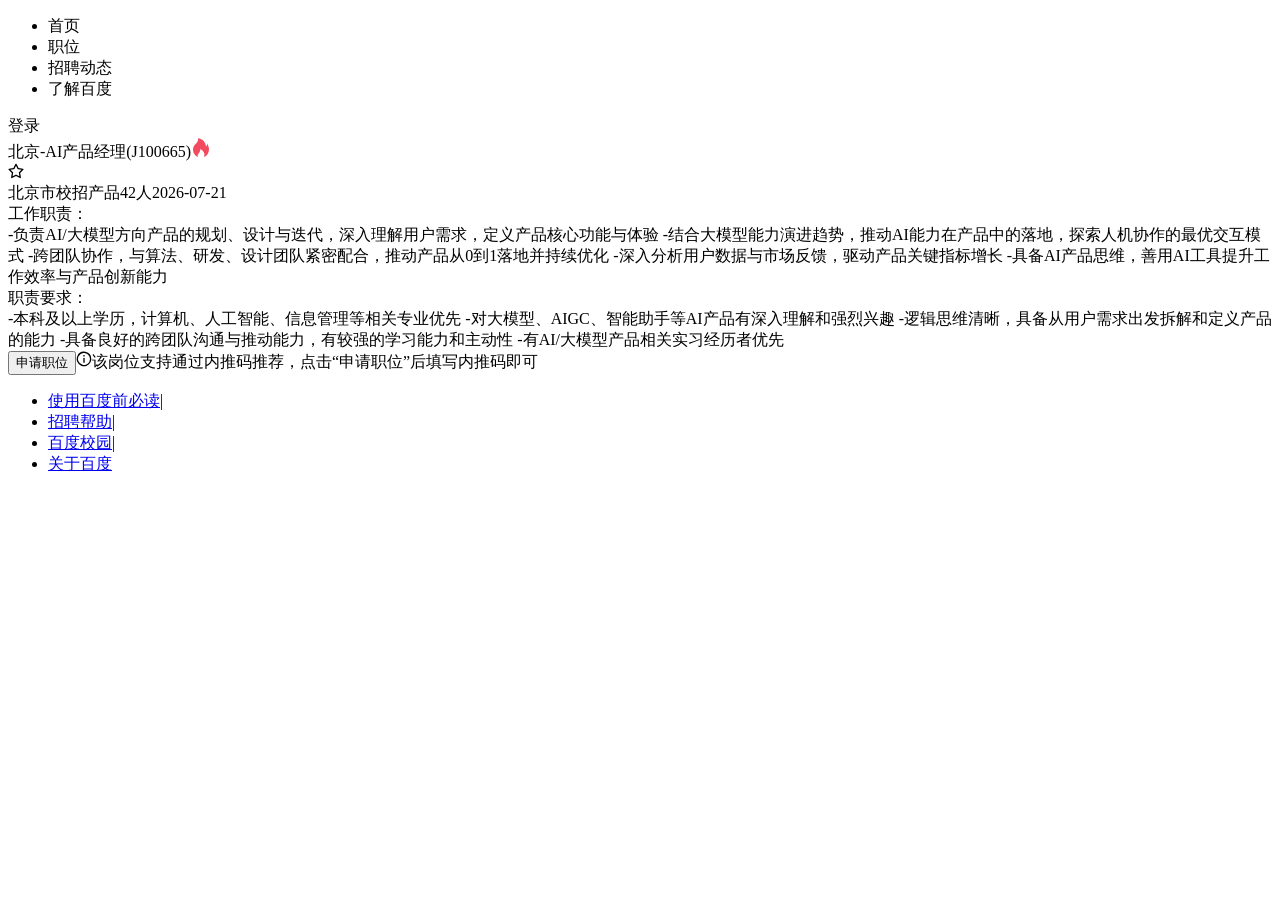
<file: docs/evaluations/2026-10-11-repaired-jd-final/baidu-ai-campus-source.html>
<!DOCTYPE html><html lang="zh-CN" translate="no"><head><meta charSet="utf-8"/><title>百度校园招聘</title><meta name="keywords" content="百度校园招聘，百度校招，校招，校园招聘，大学生，2024，提前批，校招提前批，内推，校招内推，百度内推"/><meta name="description" content="百度官方招聘平台-诚挚邀请来自社会，校园，实习生，海外的各界精英了解百度，加入百度。百度，招最好的人，给最大的空间，看最后的结果，让优秀人才脱颖而出。"/><meta http-equiv="Content-Type" content="text/html;charset=utf-8"/><meta name="viewport" content="width=device-width,minimum-scale=1,maximum-scale=1,initial-scale=1,user-scalable=no"/><meta http-equiv="X-UA-Compatible" content="IE=edge"/><meta http-equiv="Cache-Control" content="no-store"/><meta http-equiv="Pragma" content="no-cache"/><meta http-equiv="Expires" content="0"/><meta name="baidu-site-verification" content="OP8Pm08nAE"/><link rel="shortcut icon" href="https://talent-fe.cdn.bcebos.com/new-talent/favicon.ico" type="image/x-icon"/><link rel="icon" href="https://talent-fe.cdn.bcebos.com/new-talent/favicon.ico" type="image/x-icon"/><link rel="stylesheet" href="https://talent-offical-static-prod.cdn.bcebos.com/hcm-recruitment/talent-offical-static-prod/client/static/css/3085675597715898.45feed27.chunk.css"/><link rel="stylesheet" href="https://talent-offical-static-prod.cdn.bcebos.com/hcm-recruitment/talent-offical-static-prod/client/static/css/Page.1bb0b006.chunk.css"/><link rel="stylesheet" href="https://talent-offical-static-prod.cdn.bcebos.com/hcm-recruitment/talent-offical-static-prod/client/static/css/detail.b4c82c85.chunk.css"/></head><body><div id="app"><div><div class="page-header white-header no-fix"><div class="header-inner"><span></span><div class="header-control"><div class="header-menu"><ul class="header-menu-list"><li class="header-menu-item">首页</li><li class="header-menu-item">职位</li><li class="header-menu-item">招聘动态</li><li class="header-menu-item">了解百度</li></ul></div><div class="header-user">登录</div></div></div></div><div class="app-content-wrap"><div class="detail__Tmb9Y"><div class="detail-content__7wp7o"><div class="detail-head__wlAn-"><div class="detail-title__UbTWl"><span>北京-AI产品经理(J100665)</span><img src="[data-uri]" alt="热招职位"/></div><div class="post-control__jifc2"><i class="brick-icon icon__2iZ9N"><svg width="1em" height="1em" viewBox="0 0 768 768" fill="currentColor"><path d="M588.7 726.67a31.949 31.949 0 01-14.76-3.61L384 624.36l-189.94 98.7a32 32 0 01-46.32-33.65l35.17-211.15L30.34 328.11A32 32 0 0148 273.66l211.68-31.8 95.69-191.49a32 32 0 0157.26 0l95.65 191.49L720 273.66a32 32 0 0117.7 54.45L585.09 478.26l35.17 211.15a32 32 0 01-31.56 37.26zM384 556.3a31.89 31.89 0 0114.75 3.61l147.86 76.82-27.38-164.36a32 32 0 019.12-28.06l118.76-116.88-164.78-24.75a32 32 0 01-23.87-17.34L384 136.28l-74.46 149.06a32 32 0 01-23.87 17.34l-164.78 24.75 118.76 116.88a32 32 0 019.12 28.06l-27.38 164.36 147.86-76.82A31.89 31.89 0 01384 556.3z" fill-rule="nonzero"></path></svg></i><div></div></div></div><div class="post-subtitle-wrapper__1BUcA"><div class="post-subtitle__ComTX"><span class="post-subtitle-item__lP7pv">北京市</span><span class="post-subtitle-item__lP7pv">校招</span><span class="post-subtitle-item__lP7pv">产品</span><span class="post-subtitle-item__lP7pv">42人</span><span class="post-subtitle-item__lP7pv">2026-07-21</span></div></div><div><div class="post-content-title__3KSh9">工作职责：</div><div class="post-content-desc__Pj7U6">-负责AI/大模型方向产品的规划、设计与迭代，深入理解用户需求，定义产品核心功能与体验
-结合大模型能力演进趋势，推动AI能力在产品中的落地，探索人机协作的最优交互模式
-跨团队协作，与算法、研发、设计团队紧密配合，推动产品从0到1落地并持续优化
-深入分析用户数据与市场反馈，驱动产品关键指标增长
-具备AI产品思维，善用AI工具提升工作效率与产品创新能力</div><div class="post-content-title__3KSh9">职责要求：</div><div class="post-content-desc__Pj7U6">-本科及以上学历，计算机、人工智能、信息管理等相关专业优先
-对大模型、AIGC、智能助手等AI产品有深入理解和强烈兴趣
-逻辑思维清晰，具备从用户需求出发拆解和定义产品的能力
-具备良好的跨团队沟通与推动能力，有较强的学习能力和主动性
-有AI/大模型产品相关实习经历者优先</div></div><div><button shape="capsule" class="brick-button recommend-btn__WrZeq brick-button-size-md brick-button-shape-capsule brick-button-type-important brick-button-loading-type-normal brick-button-color-primary"><span class="brick-button-inner"><span class="brick-button-content">申请职位</span></span></button><span class="recommend-tip__21VGi"><i class="brick-icon"><svg width="1em" height="1em" viewBox="0 0 768 768" fill="currentColor"><path d="M352 352v192a32 32 0 0064 0V352a32 32 0 00-64 0zm32-80a40 40 0 1140-40 40 40 0 01-40 40zm352 112A352.09 352.09 0 0059.67 247a352.09 352.09 0 00648.66 274A349.83 349.83 0 00736 384zm-64 0a288 288 0 11-84.35-203.65A286.15 286.15 0 01672 384z"></path></svg></i><span class="recommend-tip-content__JPc60">该岗位支持通过内推码推荐，点击“申请职位”后填写内推码即可</span></span></div><div></div><div></div><div></div><div></div></div></div></div><div class="social-footer"><ul class="social-footer-container"><li><a href="http://www.baidu.com/duty/" target="_blank" rel="noreferrer">使用百度前必读</a>|</li><li><a href="/static/index.html#/recruitHelp" target="_blank" rel="noreferrer">招聘帮助</a>|</li><li><a href="http://campus.baidu.com/" target="_blank" rel="noreferrer">百度校园</a>|</li><li><a href="https://home.baidu.com/" target="_blank" rel="noreferrer">关于百度</a></li></ul></div></div></div><script>window.__USE_SSR__=true; window.__INITIAL_DATA__ ={"layoutData":{"headerMenuList":[{"name":"首页","value":"\u002F","order":0,"isNewPage":false},{"name":"职位","value":"\u002Flist","order":1,"isNewPage":false},{"name":"招聘动态","value":"\u002Ftrend","order":2,"isNewPage":false},{"name":"了解百度","value":"https:\u002F\u002Fhome.baidu.com\u002F","order":3,"isNewPage":true}],"footerMenuList":[{"name":"相关链接","order":0,"childList":[{"name":"百度社招","value":"https:\u002F\u002Ftalent.baidu.com\u002Fjobs\u002Fsocial","order":0,"isNewPage":true},{"name":"可持续发展","value":"https:\u002F\u002Fesg.baidu.com","order":1,"isNewPage":true}]},{"name":"隐私声明","order":1,"childList":[{"name":"免责声明","value":"https:\u002F\u002Fwww.baidu.com\u002Fduty","order":0,"isNewPage":true},{"name":"隐私权保护声明","value":"https:\u002F\u002Fwww.baidu.com\u002Fduty\u002Fyinsiquan.html","order":1,"isNewPage":true}]}],"socialHeaderMenuList":[{"name":"首页","value":"https:\u002F\u002Ftalent.baidu.com\u002Fjobs\u002Fsocial","order":0,"isNewPage":false},{"name":"社会招聘","value":"\u002Fsocial-list","order":1,"isNewPage":false},{"name":"校园招聘","value":"\u002Fcampus","order":2,"isNewPage":false},{"name":"了解百度","value":"https:\u002F\u002Fhome.baidu.com\u002F","order":3,"isNewPage":true}]},"detailData":{"postInfo":{"education":"","name":"北京-AI产品经理(J100665)","orgName":"","postId":"423c0fa3-a0f3-4def-a882-7466d3685b79","jobId":"cb79f6d4-b39e-4e4e-907e-d4d39d4c3f80","postType":"产品","publishDate":"2026-07-08","updateDate":"2026-07-21","recruitNum":"42","serviceCondition":"-本科及以上学历，计算机、人工智能、信息管理等相关专业优先\n-对大模型、AIGC、智能助手等AI产品有深入理解和强烈兴趣\n-逻辑思维清晰，具备从用户需求出发拆解和定义产品的能力\n-具备良好的跨团队沟通与推动能力，有较强的学习能力和主动性\n-有AI\u002F大模型产品相关实习经历者优先","workContent":"-负责AI\u002F大模型方向产品的规划、设计与迭代，深入理解用户需求，定义产品核心功能与体验\n-结合大模型能力演进趋势，推动AI能力在产品中的落地，探索人机协作的最优交互模式\n-跨团队协作，与算法、研发、设计团队紧密配合，推动产品从0到1落地并持续优化\n-深入分析用户数据与市场反馈，驱动产品关键指标增长\n-具备AI产品思维，善用AI工具提升工作效率与产品创新能力","workPlace":"北京市","workYears":"","favoriteFlag":false,"interviewDate":"6月起","writeExaminationDate":"无笔试","projectType":"校招","projectTypeCode":"1","hotFlag":true},"recruitType":"GRADUATE","isValid":true,"projectType":"1"},"listData":{"swiperList":["https:\u002F\u002Ftalent-fe.cdn.bcebos.com\u002Fnew-talent\u002Fweb\u002F220815\u002Fsocial-banner1.png"],"listConfig":[{"resourceIdList":["76","77"],"resourceList":[{"url":"https:\u002F\u002Ftalent-fe.cdn.bcebos.com\u002Fnew-talent\u002Fweb\u002F220815\u002Fsocial-banner1.png","name":"列表页banner图-社招","attachmentType":"PHOTO","photoSize":"","clientType":"pc"}]}],"inputValue":"","keyWord":"","projectType":"","recruitType":"SOCIAL","postList":[{"value":"1","label":"技术"},{"value":"2","label":"产品"},{"value":"13","label":"政企"},{"value":"14","label":"销售"},{"value":"15","label":"综合"}],"workPlaceList":[{"value":"1100","label":"北京市"},{"value":"3100","label":"上海市"},{"value":"4403","label":"深圳市"},{"value":"4401","label":"广州市"},{"value":"3301","label":"杭州市"},{"value":"5101","label":"成都市"},{"value":"3201","label":"南京市"},{"value":"3205","label":"苏州市"},{"value":"4101","label":"郑州市"},{"value":"2102","label":"大连市"},{"value":"1306","label":"保定市"},{"value":"9000","label":"全国"}],"graduateProjectList":[{"value":"1","label":"校招"},{"value":"3","label":"AIDU项目"},{"value":"4","label":"管培生项目"}],"internProjectList":[{"value":"9","label":"暑期实习项目"},{"value":"-1","label":"日常实习项目"}],"listDetailData":[{"education":"","name":"测试开发工程师（J105957）","orgName":"","postId":"0809bb87-bb6d-4fbe-84f7-34bf264bfc0a","jobId":"a033e944-db5c-4109-a50d-3fed4db6c64f","postType":"技术","publishDate":"2026-09-18","updateDate":"2026-10-10","recruitNum":"4","serviceCondition":"-具备2年以上服务端测试经验，并有实际的自动化测试经验（如自动化脚本、平台、工具等等）\n-熟悉软件测试理论和方法，熟悉APP\u002F接口测试相关技术\n-熟悉Android\u002FiOS\u002Flinux操作系统\n-熟悉C\u002FC++\u002FOC\u002FJava\u002FGO或一种脚本语言如python\u002Fruby\u002Fperl\u002Fshell 等，能熟练编写测试代码\n-正规高校计算机及相关专业本科以上学历\n-善于学习和运用新知识，具有良好的分析和解决问题能力 \n-具有良好的团队合作精神和积极主动的沟通意识\n-热爱互联网并有着高度的工作热情","workContent":"-负责百度文库产品的测试工作，制定项目测试方案，计划并实施，保证项目质量和进度\n-设计与执行测试用例，跟踪定位产品软件中的缺陷或问题\n-参与产品需求、系统设计和程序代码的评审工作，并提出改进意见\n-根据产品和项目特点，提出合理的自动化解决方案，并负责设计和实现自动化测试工具，提高测试效率\n-评估项目质量风险，与产品经理和开发人员就项目进度和问题进行沟通","workPlace":"北京市","workYears":"","favoriteFlag":false,"projectType":"","hotFlag":true,"bgShortName":"PSIG"},{"education":"","name":"数据策略研发工程师（J106300）","orgName":"","postId":"3c253747-64b5-441c-9aac-4c8ebfb56e3a","jobId":"3fa1fee1-cdce-416e-9a2b-ff8c3e0c1411","postType":"技术","publishDate":"2026-10-08","updateDate":"2026-10-08","recruitNum":"1","serviceCondition":"-本科及以上学历，3-5 年数据策略研发经验，千万 DAU 产品增长商业化经验优先，大模型落地经验优先\n-精通 Hive\u002FSpark，熟悉 Flink、Kafka；熟练 SQL、Python，了解 ClickHouse\u002FDoris 等 OLAP 引擎，具备数仓及特征工程实战能力\n-掌握 AARRR、归因、同期群、实验评估等增长方法论；有 LTV、付费转化、ROI 预估、实验评估、用户意图识别建模落地经验优先\n-良好业务理解力，能够结合业务目标建模分析，主动发现问题推动策略落地\n-具备统计、机器学习基础，能独立完成业务预测、分类类模型落地","workContent":"-负责用户侧、商业化域数仓建设，完成 ODS\u002FDWD\u002FDWS\u002FADS 分层建模，基于 Spark 搭建离线数据链路，保障核心指标与报表稳定产出，打通投放、归因、用户行为、付费全链路数据底座\n-落地增长预测与实验评估模型：搭建 ROI、LTV、付费转化预估模型，支持渠道\u002F素材\u002F人群精细化测算；建设 A\u002FB 实验评估体系，支撑策略迭代决策\n-搭建 DAU 预估及异动归因预警体系，从新增、留存、回流维度完成日度预测，自动识别指标波动\n-基于用户 Query、交互行为做特征与样本加工，落地用户意图识别模型，挖掘用户诉求赋能业务优化\n-协同产品、运营，运用漏斗、同期群、归因分析定位增长问题，主动输出可落地策略，驱动业务闭环","workPlace":"北京市","workYears":"","favoriteFlag":false,"projectType":"","hotFlag":true,"bgShortName":"ACG"},{"education":"","name":"云桂港澳琼业务拓展组政企销售（J106347）","orgName":"","postId":"b72afb65-8cbf-4789-87c1-965408dbab95","jobId":"3abeab1e-b9f9-4aba-b981-0934da6104c7","postType":"政企","publishDate":"2026-10-08","updateDate":"2026-10-08","recruitNum":"2","serviceCondition":"-云计算、AI、大模型行业从业经验5年以上，聚焦于智能化和数字化转型，有较强的政务、交通、制造、能源、教育、医疗等行业的客户经验积累，熟悉省内ToG\u002FToB的需求场景和竞争格局\n-在公有云、私有云等IaaS方向有较丰富的拓展经验，熟悉国内GPU算力行业竞争态势；了解大模型行业发展趋势，特别在Token经营上有成熟的见解\n-意志坚定，抗压能力强，有较强的自驱力，擅于学习和适应新环境\n-有公有云、Token客户资源的优先","workContent":"-负责ToG\u002FToB政企客户在IaaS云服务、PaaS大模型平台、SaaS AI应用与服务等方向的商机拓展；重点聚焦公有云、Token方向，同时关注政府数字化治理、企业智能化转型向AI大模型方向升级的严肃场景\n-梳理、分析、跟进省内政务、交通、制造、能源、教育、医疗等行业客户，拉通解决方案和后端产研团队，共同满足客户需求\n-联合ISV\u002FSI等生态伙伴，打造完整的解决方案，丰富差异化的交付能力，增强对省内客户的业务粘性；参与省内的地市政府、行业协会、峰会展会等市场活动，提升百度品牌的区域影响力\n-完成销售指标，跟进商机拓展、合同签订、配合交付实施和验收、回款跟进的全销售流程","workPlace":"深圳市","workYears":"","favoriteFlag":false,"projectType":"","hotFlag":true,"bgShortName":"ACG"},{"education":"","name":"算力政企销售（J106323）","orgName":"","postId":"8cc87d8e-5ad1-4ed7-a2a0-e2f6fcda24ab","jobId":"63cc562e-00c3-43cd-8eb3-d915a7d528da","postType":"政企","publishDate":"2026-10-08","updateDate":"2026-10-08","recruitNum":"1","serviceCondition":"- 本科及以上学历，专业不限，计算机、金融等相关专业优先；具有 3 年以上 ToB 销售或商务拓展经验，具备大客户全流程独立成单能力\n-具备以下任一方向的工作经验：算力方向需具有 GPU、IDC、智算中心或云计算相关产品的销售或采购经验；Tokens 方向需具有 Tokens、MaaS 平台或 AI 应用层产品的销售经验，并熟悉主流大模型的 API 调用与计费模式\n-资源能力 具备以下资源中两项及以上者优先：拥有成熟的算力卡、AI 服务器采购渠道，熟悉英伟达及国产算力卡的供货体系、市场价格与供货周期，并具备现货组织能力；拥有持续消耗 GPU 算力的客户资源储备；拥有tokens上下游、模型厂商、云厂商、API 聚合\u002F中转平台或 AI 应用公司的合作与渠道资源\n- 熟悉算力与 Tokens 市场价格体系，能够独立完成项目投资收益测算；具备良好的技术理解力，可与客户技术负责人高效沟通，准确传递技术方案与商业成本；熟悉 ToB 大客户招投标、合同签署、账期管理及回款全流程\n-目标导向明确，抗压能力强，具备优秀的商务谈判、需求挖掘与跨部门协同能力，可接受经常性出差","workContent":"-算力云业务销售 负责 GPU 算力租赁、GPU 云服务、智算集群等产品线的市场开拓与客户销售，重点覆盖 AI 大模型公司、AI Infra公司、AI创企、互联网企业、科研院所、自动驾驶团队、AIGC 内容公司及金融仿真类客户等算力消耗型客户，完成年度签约额、回款额及毛利指标\n-Tokens 业务拓展 负责 Tokens 算力流量产品的销售与渠道分销，拓展具备持续 Token 消耗需求的客户（AI 应用开发方、SaaS 工具类、内容创作与短剧漫剧、电商跨境、出海 AI 公司等），推动客户形成稳定Tokens消耗\n-货源与供给侧对接 对接并维护 GPU 算力卡、AI 服务器等算力资源的上游渠道，涵盖原厂及代理商、IDC 与智算中心、现货渠道等，持续掌握主流 GPU 型号的价格行情、供货周期与货源动态，能够快速组织货源并匹配客户用卡与用机需求，保障订单交付\n-全流程销售闭环 独立完成自线索挖掘、商机判断、客户拜访、需求梳理、方案对接、技术交流、报价谈判、招投标至合同签订与回款的完整销售过程，建立并维护客户关键决策链关系\n-客户经营与业绩管理 负责存量客户的持续经营，跟踪客户算力使用量与 Token 消耗情况，挖掘扩容、复购与转介绍机会；管理个人商机 Pipeline 与客户台账，定期输出销售复盘及市场与客户分析报告","workPlace":"上海市,深圳市","workYears":"","favoriteFlag":false,"projectType":"","hotFlag":true,"bgShortName":"ACG"},{"education":"","name":"医学专家(多模态&全科)（J106155）","orgName":"","postId":"706dcd0e-d9dd-42f9-a0b0-075ecdc4d5d4","jobId":"24e6897c-2982-4c8d-8e3d-194d7c129da9","postType":"综合","publishDate":"2026-10-08","updateDate":"2026-10-08","recruitNum":"2","serviceCondition":"-具备临床医学或相关专业背景，有相应临床训练和实际工作经验，能够结合病史、图像及检查报告进行综合判断\n-熟悉常见健康咨询中的必要追问、鉴别思路、分诊和健康管理，能够识别信息不足、过度推断、不恰当建议及关键遗漏\n-具备与业务相关的医学图像解读经验，在皮肤、放射、病理或其他相关领域有明确专长，能够判断图像质量及解读范围\n-掌握医学文献检索、指南解读和证据评价方法，能够说明判断依据、适用条件和不确定性\n-能将专业经验整理为清晰、可执行、可复核的标注和评测规则，理解图像变换、病例信息变化对标签及结论的影响\n-沟通清晰，愿意与产品和算法团队协作，能够识别并转交超出自身专业范围的问题。有病例质控、医学教学、规范制定、医疗 AI、数据标注或模型评测经验者优先","workContent":"-参与健康咨询、医疗图像及图文解读等场景的医学质量建设，审核模型回答的准确性、完整性和建议合理性，明确证据依据与专业边界\n-在本人专业范围内解读医疗图像及相关报告，识别可观察特征、图文矛盾和信息缺失，区分直接证据、合理推断与无法判断的内容\n-参与病例及医患对话数据设计，审核病史、症状变化、必要追问和诊疗逻辑，将指南与临床经验转化为标注规则、参考答案和审核标准\n-评审数据合成流程，检查图片、标签、病例和输出的医学一致性，明确需要真实数据支持或专家审核的环节\n-建设高质量评测集、疑难样本集及评分标准，审核自动标注、自动审核和模型评测结果，复核争议样本，统一评价口径\n-与产品、算法及数据团队合作，分析模型错误及其严重程度，推动数据补充、规则调整和解读质量改进","workPlace":"北京市","workYears":"","favoriteFlag":false,"projectType":"","hotFlag":true,"bgShortName":"MEG"},{"education":"","name":"医疗与生命科学行业高级销售经理（华南）（J106267）","orgName":"","postId":"6ed09b82-440b-4e45-9386-cce7ed2741a9","jobId":"63c60669-83c5-4d8f-9f24-16e5f828cd3c","postType":"政企","publishDate":"2026-10-08","updateDate":"2026-10-08","recruitNum":"1","serviceCondition":"-本科及以上学历，5 年以上云计算、AI 基础设施、HPC 或生物信息领域销售经验\n-具备可验证的大客户成交记录，能完整阐述客户、方案、金额与赢单过程\n-熟悉华南区生命科学或医疗行业客户生态，具备相关客户资源或项目经历\n-能与研发及技术团队对话，理解大规模训练\u002F推理、高性能计算与海量存储的基本逻辑\n-具备生态协作意识，能与 ISV、集成商、渠道伙伴形成联合销售\n-优先条件：有算力或存储类产品销售经验（GPU 集群、HPC、对象存储、并行文件存储、模型训练\u002F推理平台）。CRO\u002FCDMO、基因测序、AI 制药经验等，生物信息学、计算生物学、计算化学、医学信息等相关专业背景","workContent":"-负责百度智能云在华南区医疗与生命科学行业的市场拓展与业绩达成，覆盖 AI 制药、AIDD 与 AI4S 工具平台、CRO\u002FCDMO、基因测序与多组学、科研院所\n-识别客户在算力（GPU 训练\u002F推理、HPC ）与存储（对象存储、并行文件存储、数据治理）方面的需求，推动商机从线索、方案、POC 到签约与复制的闭环\n-维护客户决策链（CXO、研发负责人、IT 与采购），主导商务谈判与合同签署\n-协同解决方案架构师、产品与产研团队，推进技术方案设计与 POC 验证\n-拓展并运营华南区 ISV、渠道与系统集成伙伴，形成联合方案与可复制商机\n-沉淀华南客户地图、场景方案包、竞对情报与标杆案例，反哺行业线打法","workPlace":"深圳市,广州市","workYears":"","favoriteFlag":false,"projectType":"","hotFlag":true,"bgShortName":"ACG"},{"education":"","name":"售后驻场大客户经理（J106270）","orgName":"","postId":"7668abe1-e313-4bf0-89d5-7113e677cca1","jobId":"6649e2bb-1539-4cbb-8aa0-d43d7ad65ba0","postType":"政企","publishDate":"2026-09-30","updateDate":"2026-09-30","recruitNum":"1","serviceCondition":"-3年以上银行、证券、互联网金融等行业大型互联网应用或集团型企业应用运维、架构设计、维护、优化经验\n-3年以上的大型项目管理和团队管理经验，善于推动跨部门复杂项目的实施和较强的拿结果能力\n-有责任心，能在日常服务过程中很好实践客户第一，并成就客户。 具有优秀的沟通技巧、团队合作经验、敬业精神和学习能力\n-具有优秀的文档写作能力、演讲技巧、和技术培训能力 \n-具有较强的抗压能力和执行力，并能接受一定频率的出差\n-满足以下一个或者多个技术能力条件：熟悉Openstack、Redis、KVM、Linux系统架构、MySQL、Postgresql、NoSQL等数据管理技术中的一种或多种，有实际的生产系统应用经验，能够独立完成相关产品的部署、排错、性能调优等工作；熟悉Nginx、Rds、Redis、Mysql等中间件产品中的一项或多项 。熟悉Python\u002FShell中至少一种脚本语言，及其相关运维脚本编写和阅读能力；熟悉Linux操作系统和DNS、NTP、NFS等基础运维工具和命令，具有5年以上的系统管理\u002F网络\u002F故障排除经验；有基于K8S的应用容器平台设计、业务改造等实践经验\n-加分项：熟悉信创相关软硬件产品和解决方案；有AI agent相关使用、开发经验","workContent":"-作为百度私有云在客户侧的售后一号位，全流程深入了解大型企业金融业务场景，与客户的系统运维，应用架构等人员合作，提供私有云产品的售后运维，包括但不限于组织现场进行云平台变更，对接客户需求\n-基于百度私有云的产品线、技术体系，帮助企业级客户制定IT架构和业务流程，包括定制的最佳实践、异常处理机制和问题应急预案等。帮助客户深度理解云服务，并持续帮助客户提升技术能力\n-保障百度云平台的稳定运行，负责客户云平台的故障应急响应，后端协调，应急止损，协调产研出具故障报告，负责客户侧汇报和复盘\n-推动百度云智能产品不断优化，解决客户使用云计算服务和解决方案过程中的技术问题，不断完善问题处理机制和流程，与云服务专家、产品专家直接合作，确保企业技术问题高效地解决\n-现场一线驻场人员的日常运维工作管理，以及绩效考核，现场运维流程制定等运维管理工作","workPlace":"北京市","workYears":"","favoriteFlag":false,"projectType":"","hotFlag":true,"bgShortName":"ACG"},{"education":"","name":"DuMate五组_百度搭子Skill与Connector生态合作运营（J106299）","orgName":"","postId":"995d0026-5cf8-47fb-8017-8bb3bb2f5530","jobId":"71bad3b4-7e4d-48f3-ad42-078bc3b3ec39","postType":"产品","publishDate":"2026-09-29","updateDate":"2026-09-29","recruitNum":"3","serviceCondition":"-本科及以上学历，2年以上生态运营、商务拓展、战略合作或平台合作经验；具有 AI、SaaS、开发者平台、企业服务或互联网开放生态经验者优先\n-了解 AI Agent、Skill、MCP、Connector或插件生态，能够理解不同产品能力的接入方式、应用场景及合作价值\n-具备较强的行业研究和合作伙伴拓展能力，能够围绕产品目标识别关键生态资源，制定清晰的合作策略\n-具备结果导向和数据意识，能够通过合作供给、用户增长、产品使用及商业转化等指标评估合作价值","workContent":"-负责百度搭子Skill、Connector及专业套件的生态合作规划，围绕重点用户场景和产品能力缺口，制定合作伙伴拓展及生态供给策略\n-负责合作伙伴从挖掘建联、需求沟通、方案设计、商务谈判、接入上线到长期运营的完整合作流程，推动合作项目高质量落地。\n-联合合作伙伴共建重点套件、Skill、Connector及行业解决方案，打造可体验、可销售、可复制的合作样板，支撑个人版用户增长和企业版客户签单\n-建立合作伙伴分层运营和效果评估体系，持续跟踪供给数量、上线效率、调用规模、任务完成率及合作贡献，推动低效合作优化和优质能力复用","workPlace":"北京市","workYears":"","favoriteFlag":false,"projectType":"","hotFlag":true,"bgShortName":"ACG"},{"education":"","name":"AI应用产品经理（医疗健康方向）（J106203）","orgName":"","postId":"162f3d57-d29e-4467-999d-89c121c01b3b","jobId":"838c839e-c1cb-4d5f-8e52-e438dc259e51","postType":"产品","publishDate":"2026-09-29","updateDate":"2026-09-29","recruitNum":"1","serviceCondition":"-具备医学相关视角，理解问诊、报告解读、必要追问、健康咨询及随访等场景\n-能够建立“用户体验—模块能力—效果问题—数据需求”的对应关系\n-理解多模态证据关联、医学不确定性及专业判断边界\n-具备医患仿真、复杂多轮交互和场景状态设计能力\n-理解模型训练、RAG、Agent 和评测的基本逻辑，能够与算法共同制定改进假设\n-能将专业判断和效果分析转化为清晰的数据规格、优先级及验收标准","workContent":"-将医学场景拆解为图像识别、信息提取、检索、推理、追问、工具调用及回答生成等能力模块，明确各模块对最终体验的影响\n-结合模块评测、完整任务表现和真实失败案例，识别关键短板，联合算法判断问题应通过补充数据、训练、检索或策略调整解决\n-从效果问题反向定义数据需求，明确需要补齐的场景、模态、样本结构、标签、难例、分布和优先级\n-设计患者画像、病例状态、信息披露、交互分支和终止条件，将数据需求转化为可执行的医患仿真任务\n-联合医学和算法制定标注内容标准、评价条目与效果验收要求，评审数据合成 pipeline 的合理性及专业可执行性\n-与平台产品共同确认需求落地方式，结合数据质量、训练反馈及独立评测结果持续调整数据策略","workPlace":"北京市","workYears":"","favoriteFlag":false,"projectType":"","hotFlag":true,"bgShortName":"MEG"},{"education":"","name":"服务商质量管理（J106271）","orgName":"","postId":"555f0cc0-8c19-4a95-98a1-59b520bde900","jobId":"c8f564db-1fda-480b-bbde-0eafa6c3727a","postType":"产品","publishDate":"2026-09-28","updateDate":"2026-09-28","recruitNum":"1","serviceCondition":"-本科及以上学历，管理学、数据科学或计算机相关专业优先\n-5年及以上AI数据服务（大模型数据、自驾数据、地图数据等）行业的服务商运营管理经验，资源统筹经验，熟悉供应商管理全流程(寻源、准入、考核、谈判)\n-具备产品经理（PM）相关经验优先\n-具备较强的数据分析能力，能通过核心指标驱动运营决策，善用AI\u002FAgent工具提升运营与协作效率者优先\n-出色的跨团队沟通协调能力，能高效对齐业务、资源等多方诉求\n-具备创新思维与强合规意识，能在重复性工作中持续挖掘效率优化空间，严守数据安全红线","workContent":"-供应商制度与全流程管理：结合业务发展需要，持续完善供应商管理相关制度与流程规范；对供应商实施覆盖寻源、准入、考核、激励、扣罚等环节的全生命周期管理；牵头组织各需求方对供应商的日常履约进行跟踪与评价，依据考核结果动态调整管控措施，保障供应商队伍质量与业务落地稳定性\n-服务商策略制定：基于业务模式，设计支撑业务发展的有效策略，通过策略牵引业务向主要目标递进，能够在复杂的业务模式下，抓住主要目标、解决关键问题\n-数据驱动的优化闭环：建立反映调度与运营成效的指标体系和可视化看板，基于数据洞察识别流程瓶颈，输出改进方案并推动落地；联动产品与技术团队推进调度系统能力升级与自动化建设，逐步降低对人工干预的依赖\n-调度策略体系优化：围绕任务与人力匹配的核心命题，覆盖需求预估、人力分层、任务分派、过程调优全环节的调度策略优化，定义调起率、调度效率等关键指标并设定量化目标，通过持续跟踪与迭代，推动策略不断逼近最优\n-团队协同机制：与业务侧、资源侧等相关方保持紧密协同，确保各项策略有效落地","workPlace":"北京市","workYears":"","favoriteFlag":false,"projectType":"","hotFlag":true,"bgShortName":"ACG"}],"pageNum":1,"pageSize":10,"total":1668},"indexData":{"searchConfig":{"title":"百度校园招聘","subtitle":"改变世界？不妨一试！","resource":{"url":"https:\u002F\u002Ftalent-fe.cdn.bcebos.com\u002Fnew-talent\u002Fcampus.mp4","name":"首页视频-pc","attachmentType":"VIDEO","photoSize":"","clientType":"pc"},"resourcePost":{"url":"https:\u002F\u002Ftalent-fe.cdn.bcebos.com\u002Fnew-talent\u002Fweb\u002Fvideo-post.png","name":"首页视频海报","attachmentType":"PHOTO","photoSize":"","clientType":"pc"}},"schoolProjectConfig":[{"title":"校招项目","subtitle":"百度集团面向在校大学生的招聘项目","childList":[{"title":"校园招聘","content":"本次招聘面向2026年9月至2027年8月毕业的在校生，开放技术、产品、政企、销售、综合五大类岗位，覆盖北京、上海、深圳等城市。","recruitType":"GRADUATE","resourceIdList":["197","198"],"resourceList":[{"url":"https:\u002F\u002Ftalent-fe.cdn.bcebos.com\u002Fnew-talent\u002Fweb\u002F260709\u002Fpc.png","name":"项目介绍-校招-27","attachmentType":"PHOTO","photoSize":"","clientType":"pc"}],"childList":[{"title":"AIDU计划","content":"AIDU计划于2018年启动，以攻克AI领域的前瞻性与突破性难题为核心使命，面向全球招募具备顶尖技术潜力的校园人才，致力于培养未来的AI领军人才，为AI前沿技术探索与产业应用落地注入新生力量。","recruitType":"GRADUATE","projectType":"3"},{"title":"管培生计划","content":"百度集团高管亲自选、亲自带的『管理培训生』计划，旨在培养AI时代科技创新企业的新一代年轻管理者。","recruitType":"GRADUATE","projectType":"4"}]},{"title":"实习生招聘","content":"面向在校生开放的实习时长不少于三个月的实习项目。2027届暑期实习项目已结束；日常实习项目全年开放且不限毕业时间。","recruitType":"INTERN","resourceIdList":["179","180"],"resourceList":[{"url":"https:\u002F\u002Ftalent-fe.cdn.bcebos.com\u002Fnew-talent\u002Fweb\u002F260305\u002Findex-intern.png","name":"项目介绍-暑实习-27","attachmentType":"PHOTO","photoSize":"","clientType":"pc"}]}]}],"recruitFlowConfig":[{"title":"招聘流程","articleIdList":["15"],"articleList":[{"id":"15","title":"招聘详情","titlePhotoList":[],"titleVideoList":[],"detailPage":true}],"childList":[{"title":"内推\u002F网申","subtitle":"2026年7月9日-2027年6月","resourceIdList":["210","211"],"resourceList":[{"url":"https:\u002F\u002Ftalent-fe.cdn.bcebos.com\u002Fnew-talent\u002Fweb\u002F260714\u002F01.png","name":"内推网申","attachmentType":"PHOTO","photoSize":"","clientType":"pc"}]},{"title":"笔试\u002F测评","subtitle":"2026年7月中旬起","resourceIdList":["214","215"],"resourceList":[{"url":"https:\u002F\u002Ftalent-fe.cdn.bcebos.com\u002Fnew-talent\u002Fweb\u002F260714\u002F03.png","name":"笔试测评","attachmentType":"PHOTO","photoSize":"","clientType":"pc"}]},{"title":"面试","subtitle":"2026年7月中旬起","resourceIdList":["216","217"],"resourceList":[{"url":"https:\u002F\u002Ftalent-fe.cdn.bcebos.com\u002Fnew-talent\u002Fweb\u002F260714\u002F04.png","name":"综合面试","attachmentType":"PHOTO","photoSize":"","clientType":"pc"}]},{"title":"OFFER","subtitle":"2026年11月起","resourceIdList":["226","227"],"resourceList":[{"url":"https:\u002F\u002Ftalent-fe.cdn.bcebos.com\u002Fnew-talent\u002Fweb\u002F260714\u002F09.png","name":"Offer","attachmentType":"PHOTO","photoSize":"","clientType":"pc"}]}]}],"businessConfig":[{"title":"业务介绍","childList":[{"title":"MEG","subtitle":"移动生态事业群组","content":"百度移动生态是百度集团“三大增长曲线”之一，旗下涵盖百度APP、文心APP、文心助手、百家号、百度商业、电商、百科、百度联盟、百度健康等产品和业务，打造了全球最大的中文搜索引擎，构建了整体用户规模超10亿的开放生态。 2023年大模型重构百度移动生态，全面“刷新”百度移动生态产品与服务的用户体验，推动人机交互、内容生产、营销与商业三重变革。“新搜索”具备极致满足、推荐激发和多轮交互三个特点，开启了搜索的代际变革。截至2026年1月上旬，文心助手月活用户达2亿，日均调用量超12亿次，单日最高活跃用户突破1.05亿，成为国内第二个“日活破亿”的AI原生应用。百度旗下全能AI助手文心APP，深耕问答、创作与推理，适配多场景，多端跨设备协同，率先探索多人多Agent AI群聊功能。作为AI驱动的健康管理平台，百度健康每天为亿万国民提供健康科普与医疗服务，致力成为国民首选的健康管家。重构电商业务后，百度优选GMV同比增长近6倍；百度营销首次体系化发布『AI Native商业全景应用』，重构营销全链路，让所有企业都可以通过百度营销智能体商业生成繁荣的商业新未来。","resourceIdList":["3"],"resourceList":[{"url":"https:\u002F\u002Ftalent-fe.cdn.bcebos.com\u002Fnew-talent\u002Fweb\u002F02MEG.png","name":"业务介绍-meg","attachmentType":"PHOTO","photoSize":"","clientType":"pc"}]},{"title":"ACG","subtitle":"智能云事业群组","content":"百度智能云是百度集团“三大增长曲线”之一，是百度 AI to B 业务的承载者，产业智能化领导者。百度智能云战略为“云智一体，深入产业，生态繁荣，AI普惠”。在中国AI公有云服务市场，连续六年、累计十次蝉联冠军。 \nAI原生时代，百度智能云全面重构面向大模型的云计算基础设施：通过自研昆仑芯芯片与百舸计算平台的软硬协同，点亮了国内首个自研万卡集群和3万卡集群；百度千帆提供包括文心5.0在内的全场150+SOTA模型服务、已累计服务46万+企业客户、累计开发超130万个Agents，工具日均调用量突破千万次。应用层面，推出了以“秒哒”为代表的代码智能体和以“伐谋”为代表的演化智能体。凭借从底层算力到顶层应用的全栈服务能力及规模化落地经验，百度智能云已成为65%央企、100%系统重要性银行及800+金融机构的共同选择，并在制造、科研、应急管理、交通等千行百业深度赋能，服务了500万+企业客户与开发者。","resourceIdList":["2"],"resourceList":[{"url":"https:\u002F\u002Ftalent-fe.cdn.bcebos.com\u002Fnew-talent\u002Fweb\u002F01ACG.png","name":"业务介绍-acg","attachmentType":"PHOTO","photoSize":"","clientType":"pc"}]},{"title":"AMU","subtitle":"应用模型研发部","content":"应用模型研发部，吸收世界大模型技术的研发成果，立足百度文心大模型，支持公司内部业务的文心大模型的后训练和调优工作，承担着核心产品专精模型研发的任务，承担AI基础技术研发和复杂多模态AI应用方案设计，全力支持公司内部的产品业务的模型应用及创新发展。","resourceIdList":["162"],"resourceList":[{"url":"https:\u002F\u002Ftalent-fe.cdn.bcebos.com\u002Fnew-talent\u002Fweb\u002F260209\u002F01AMU.png","name":"业务介绍-amu","attachmentType":"PHOTO","photoSize":"","clientType":"pc"}]},{"title":"BMU","subtitle":"基础模型研发部","content":"百度基础模型研发部，负责研发高智能可拓展的通用人工智能大模型，致力于提升模型的智能水平，保持技术先进性，实现应用价值。文心大模型是百度自主研发的产业级知识增强大模型。自2019年3月发布文心1.0以来，团队持续创新突破，于2023年3月推出文心一言，2025年11月升级至文心5.0版本。文心5.0是原生全模态大模型，实现了文本、图像、音频、视频的联合建模，在40余项权威基准的综合评测中达到世界领先水平，并多次登上LMArena全球大模型竞技场榜单，位居文本榜和视觉理解榜国内第一，进入国际第一梯队。同时，文心大模型获得了中国人工智能学会优秀科技成果奖、世界人工智能大会SAIL奖等荣誉，并收获来自信通院等第三方机构的高度评价。作为百度AI技术的核心驱动力，文心大模型持续支撑着百度业务发展，有效提升了用户体验，实现了产业价值转化。","resourceIdList":["163"],"resourceList":[{"url":"https:\u002F\u002Ftalent-fe.cdn.bcebos.com\u002Fnew-talent\u002Fweb\u002F260209\u002F02BMU.png","name":"业务介绍-bmu","attachmentType":"PHOTO","photoSize":"","clientType":"pc"}]},{"title":"IDG","subtitle":"智能驾驶事业群组","content":"自动驾驶事业群组是百度集团“三大增长曲线”之一。 旗下的“萝卜快跑”是目前全球最大的自动驾驶出行服务平台，自动驾驶专利包规模全球第一，已成长为全球智能驾驶产业领跑者。萝卜快跑足迹已经遍布北京、深圳、武汉、重庆、上海、香港、迪拜、阿布扎比等全球22个城市，正在加快部署伦敦、瑞士等欧洲市场。截至2025年10月31日，萝卜快跑总服务订单量超过1700万次，总行驶里程超过2.4亿公里，其中全无人行驶里程超过1.4亿公里。目前，“无人车，打萝卜”正在成为更多用户出行的新选择。 百度地图具备全球化地理信息服务能力，包括智能定位、POI检索、路线规划、导航、路况、地图开放平台等，已经发展成为国内领先的互联网地图服务商。百度地图城市车道级导航已率先覆盖全国超360座城市普通道路。","resourceIdList":["164"],"resourceList":[{"url":"https:\u002F\u002Ftalent-fe.cdn.bcebos.com\u002Fnew-talent\u002Fweb\u002F260209\u002F03IDG.png","name":"业务介绍-idg-v2","attachmentType":"PHOTO","photoSize":"","clientType":"pc"}]},{"title":"PSIG","subtitle":"个人超级智能事业群组","content":"百度文库、百度网盘作为两大国民级产品，在AI原生应用快速发展的浪潮中始终走在行业前列。2026年1月，百度正式成立个人超级智能事业群组（PSIG），开启了“超级个人智能体”战略新征程。诚邀充满热情的你，携手打造领先的超级个人智能体，满足用户全场景、个性化和自由化的内容生产和消费需求，让你的工作产生更大影响力。携手同行，共赴星辰大海！","resourceIdList":["166"],"resourceList":[{"url":"https:\u002F\u002Ftalent-fe.cdn.bcebos.com\u002Fnew-talent\u002Fweb\u002F260209\u002Fpsig003.png","name":"业务介绍-psig","attachmentType":"PHOTO","photoSize":"","clientType":"pc"}]},{"title":"小度","subtitle":"","content":"小度是百度“AI生活”重要板块，作为大模型时代家庭和个人智能助手设备生态的市场领导者，致力于打造行业领先的软硬一体智能产品。超能小度作为小度核心技术品牌，是多模态AI智能助手，在文本、语音、图像、视频、手势等多模态的感知与交互能力上，实现了质的飞跃。小度自主品牌设备已全面搭载超能小度，连接超过5400万家庭，产品涵盖智能屏\u002F智能音箱、闺蜜机、智能摄像机、AI眼镜、智能学习机、健身镜、平板机器人、智能耳机等众多品类，其中小度闺蜜机连续多季度保持中国市场销量、份额领先。除赋能自主品牌设备外，超能小度也以超能小度·智能引擎的形式，赋能千行百业，为智慧酒店、智慧养老、智能出行、智能穿戴、智能家电、AI教育、AI玩具、机器人等行业领域提供技术服务支持，现已广泛搭载在超7亿智能设备上。","resourceIdList":["165"],"resourceList":[{"url":"https:\u002F\u002Ftalent-fe.cdn.bcebos.com\u002Fnew-talent\u002Fweb\u002F260209\u002F04XIAODU.png","name":"业务介绍-xiaodu-v2","attachmentType":"PHOTO","photoSize":"","clientType":"pc"}]}]}],"cultureConfig":[{"title":"百度文化","subtitle":"","articleIdList":["13","11","12","1","3","4","5"],"articleList":[{"id":"13","title":"献给爱尝试的你","titlePhotoList":[{"url":"https:\u002F\u002Ftalent-fe.cdn.bcebos.com\u002Fnew-talent\u002Fweb\u002F26009\u002F2.jpg","name":"百度文化-27暑实习","attachmentType":"PHOTO","photoSize":"","clientType":"pc"}],"titleVideoList":[{"url":"https:\u002F\u002Ftalent-fe.cdn.bcebos.com\u002Fnew-talent\u002Fweb\u002F260312\u002F26.mp4","name":"百度文化-27暑实习","attachmentType":"VIDEO","photoSize":"","clientType":"pc"}],"summary":"每一次大胆的“试一试”，\n都可能是改变世界的起点。\n请你相信，\n尝试不只是内心的冲动，\n更是面向未来的宣言！\n加入百度，\n试着引领最先进的技术；\n试着创造未来人工智能的可能；\n试着让世界变得更美好……\n改变世界？不妨一试！","detailPage":true},{"id":"11","title":"「更新」的你，请来「更新」百度","titlePhotoList":[{"url":"https:\u002F\u002Ftalent-fe.cdn.bcebos.com\u002Fnew-talent\u002Fweb\u002F241008\u002Frenew.png","name":"百度文化-25校招-11","attachmentType":"PHOTO","photoSize":"","clientType":"pc"}],"titleVideoList":[{"url":"https:\u002F\u002Ftalent-fe.cdn.bcebos.com\u002Fnew-talent\u002Fweb\u002F241008\u002Fbaidu-campus.mp4","name":"百度文化-25校招-11","attachmentType":"VIDEO","photoSize":"","clientType":"pc"}],"summary":"作为在AI领域深耕多年的科技大厂，\n我们相信AI将重塑整个世界，\n也请你相信，这世界足够你探索和成长。\n加入百度，一起用科技改变世界！","detailPage":true},{"id":"12","title":"百度到底有啥啊","titlePhotoList":[{"url":"https:\u002F\u002Ftalent-fe.cdn.bcebos.com\u002Fnew-talent\u002Fweb\u002F241008\u002Ftvc.png","name":"百度文化-25校招-12","attachmentType":"PHOTO","photoSize":"","clientType":"pc"}],"titleVideoList":[{"url":"https:\u002F\u002Ftalent-fe.cdn.bcebos.com\u002Fnew-talent\u002Fweb\u002F241008\u002Fbaidu-tvc.mp4","name":"百度文化-25校招-12","attachmentType":"VIDEO","photoSize":"","clientType":"pc"}],"summary":"百度到底有啥啊？\n有大牛，有朋友，有美食，有成长，有梦想……\n青春就要任性，未来自己定义！\n来吧，组个团，一起玩儿点新花样～","detailPage":true},{"id":"1","title":"如果人生第一份工作选百度","subtitle":"","author":"","titlePhotoList":[{"url":"https:\u002F\u002Ftalent-fe.cdn.bcebos.com\u002Fnew-talent\u002Fweb\u002Fculture01.png","name":"百度文化-1-1","attachmentType":"PHOTO","photoSize":"","clientType":"pc"}],"titleVideoList":[],"summary":"从他们身上，可以看到未来两三年，百度新同学们能够成为的模样。","detailPage":true},{"id":"3","title":"同学，你有一份百度“芯”offer待签收！","titlePhotoList":[{"url":"https:\u002F\u002Ftalent-fe.cdn.bcebos.com\u002Fnew-talent\u002Fweb\u002Fculture03.png","name":"百度文化-3-1","attachmentType":"PHOTO","photoSize":"","clientType":"pc"}],"titleVideoList":[{"url":"https:\u002F\u002Ftalent-fe.cdn.bcebos.com\u002Fnew-talent\u002Fweb\u002Fculture03.mp4","name":"百度文化-3-1","attachmentType":"VIDEO","photoSize":"","clientType":"pc"}],"summary":"身披勇气秉持初心，敢为理想步履不停。\r\n你的所有了不起，都可以在这里实现！","detailPage":true},{"id":"4","title":"因为相信，所以坚定","titlePhotoList":[{"url":"https:\u002F\u002Ftalent-fe.cdn.bcebos.com\u002Fnew-talent\u002Fweb\u002Fculture04.png","name":"百度文化-4-1","attachmentType":"PHOTO","photoSize":"","clientType":"pc"}],"titleVideoList":[{"url":"https:\u002F\u002Ftalent-fe.cdn.bcebos.com\u002Fnew-talent\u002Fweb\u002Fculture04.mp4","name":"百度文化-4-1","attachmentType":"VIDEO","photoSize":"","clientType":"pc"}],"summary":"“不是饲养员，却总在跟牛较劲”\n“10年老司机，却在研究怎么让人不开车”\n“不是电路工人，却天天跟高压电打交道”\n……\n我们就是这样的百度同学，\n一起听听我们的故事吧！","detailPage":true},{"id":"5","title":"四季下的百度，每一帧都是绝美壁纸！","titlePhotoList":[{"url":"https:\u002F\u002Ftalent-fe.cdn.bcebos.com\u002Fnew-talent\u002Fweb\u002Fculture05.png","name":"百度文化-5-1","attachmentType":"PHOTO","photoSize":"","clientType":"pc"}],"titleVideoList":[{"url":"https:\u002F\u002Ftalent-fe.cdn.bcebos.com\u002Fnew-talent\u002Fweb\u002Fculture05.mp4","name":"百度文化-5-1","attachmentType":"VIDEO","photoSize":"","clientType":"pc"}],"summary":"从凛冬的寒意，到春日的暖阳，再到满眼的葱茏。\n百度同学们踏着四季的节拍，自由成长。\n每一个定格的瞬间，都值得珍藏。\n加入百度，与身边的伙伴一起，继续大步向前！","detailPage":true}]}]}}; window.prefix="/jobs";undefined</script><script src="https://talent-offical-static-prod.cdn.bcebos.com/hcm-recruitment/talent-offical-static-prod/client/static/js/runtime~Page.bcc378f0.js" type=""></script><script src="https://talent-offical-static-prod.cdn.bcebos.com/hcm-recruitment/talent-offical-static-prod/client/static/js/vendor.e58a1081.chunk.js" type=""></script><script src="https://talent-offical-static-prod.cdn.bcebos.com/hcm-recruitment/talent-offical-static-prod/client/static/js/Page.695b8d85.chunk.js" type=""></script><script src="https://talent-offical-static-prod.cdn.bcebos.com/hcm-recruitment/talent-offical-static-prod/client/static/js/vendor-three.d7b01c60.chunk.js" type=""></script><script src="https://talent-offical-static-prod.cdn.bcebos.com/hcm-recruitment/talent-offical-static-prod/client/static/js/vendor-antd.be1ca4b4.chunk.js" type=""></script></body><script>var _hmt = _hmt || [];(function() {var hm = document.createElement("script");hm.src = "https://hm.baidu.com/hm.js?50e85ccdd6c1e538eb1290bc92327926";var s = document.getElementsByTagName("script")[0]; s.parentNode.insertBefore(hm, s);})();</script><script>
                    (function() {
                        var src = 'https://wappass.baidu.com/static/waplib/passRefreshTk.js?tt=' + new Date().getTime();
                        var script = document.createElement('script');
                        script.src = src;
                        document.body.appendChild(script);
                    })();
                </script><script async="">
                        (function (d, s) {
                            const js = d.createElement(s);
                            const sc = d.getElementsByTagName(s)[0];
                    
                            js.src = 'https://dmpstatic.cdn.bcebos.com/weirwood-sdk/1/bundle.min.js';
                            js.onload = function (params) {
                                const defaultOptions = {
                                    common: {
                                        // 只支持如下字符：英文字母(大小写)，数字(0-9)，下划线(_)，中划线(-)，点(.)，@符号
                                        buildid: '2026-08-31-de726fb',
                                        token: '69a901641dda41709decfeb85f945176',
                                        ignoreUrls: [
                                            // 本地开发屏蔽错误发送
                                            'localhost',
                                            '127.0.0.1'
                                        ]
                                    },
                                    error: {
                                        collectWindowErrors: true,
                                        collectUnhandledRejections: true,
                                        // 静态资源加载异常
                                        collectResourceLoadErrors: true,
                                    },
                                    perf: {
                                        // 性能数据PV日志会比较大，可以输入 sampleRate 进行采样，控制在 50 W左右
                                        sampleRate: 1,
                                        spa: true,
                                        history: true
                                    }
                                };
                                /* globals Weirwood */
                                const client = Weirwood.init(defaultOptions);
                            };
                            sc.parentNode.insertBefore(js, sc);
                        }(document, 'script'));
                    </script></html>
</file>
